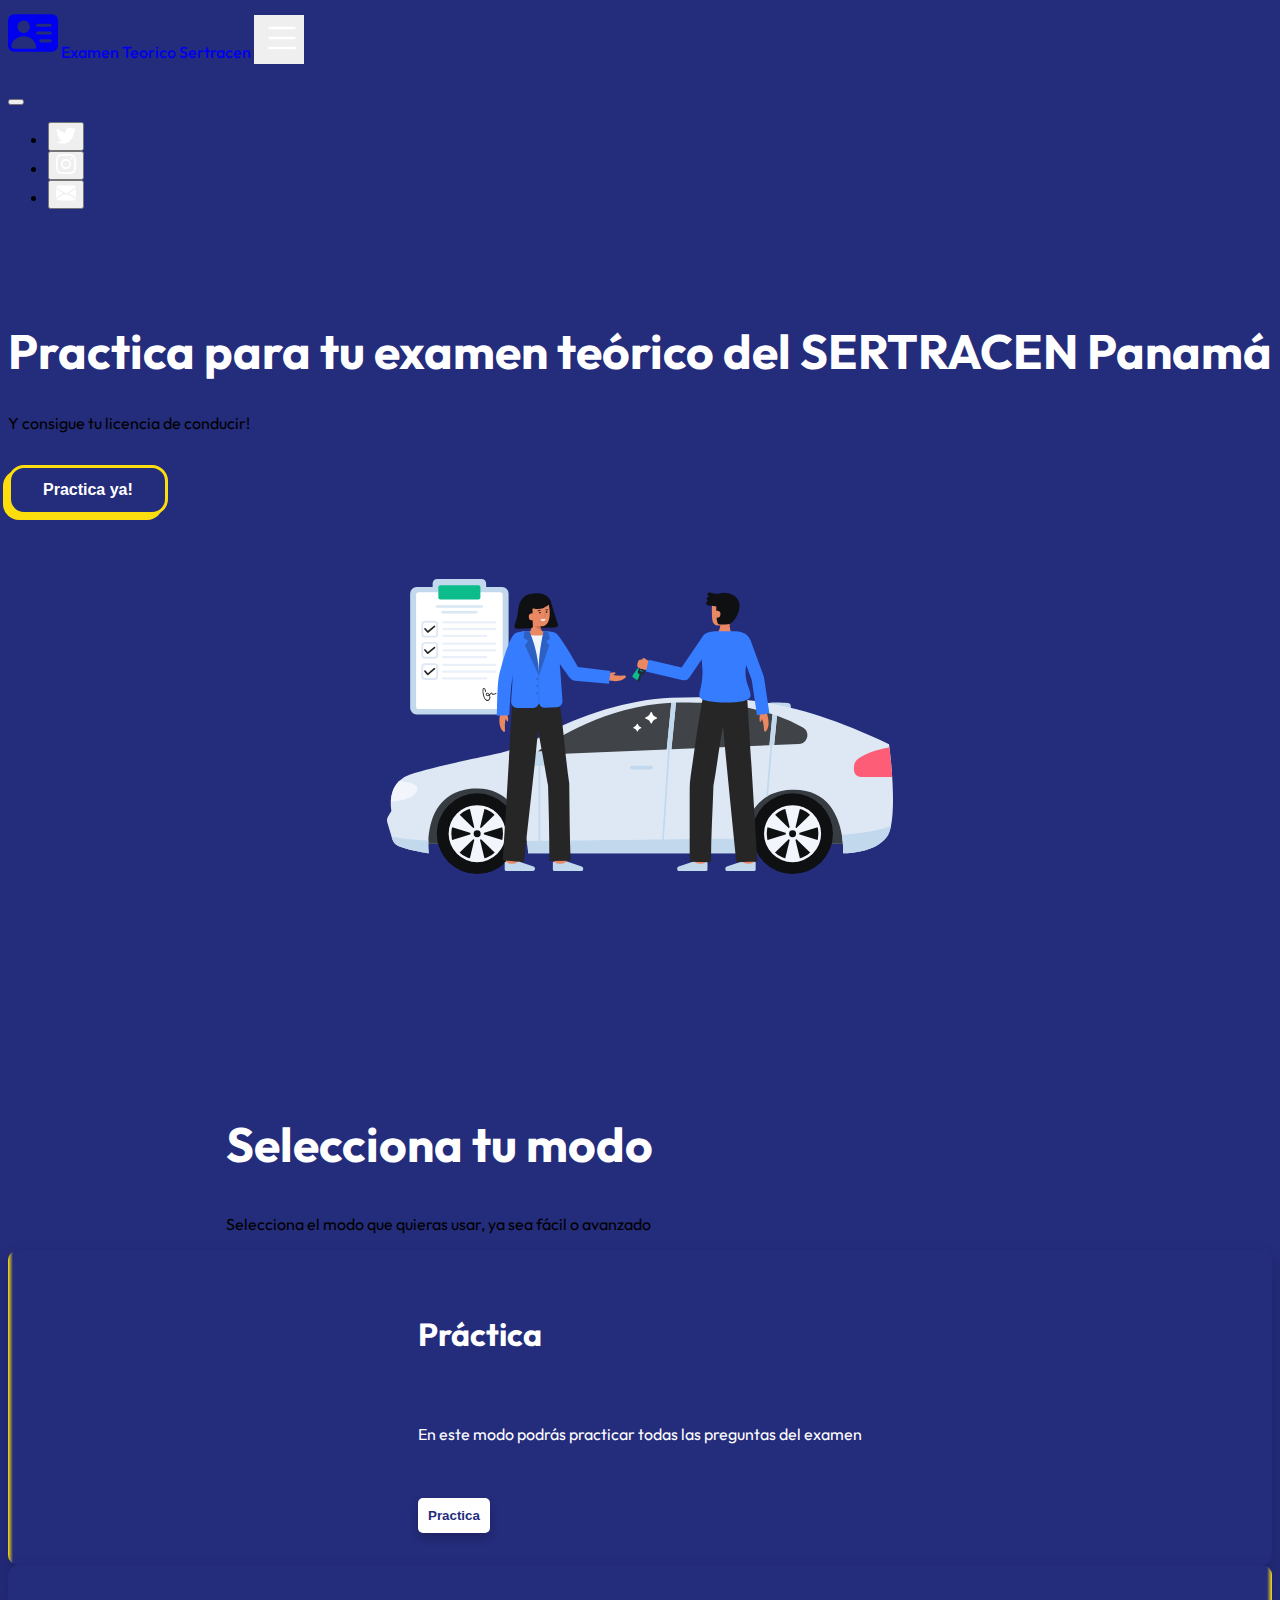
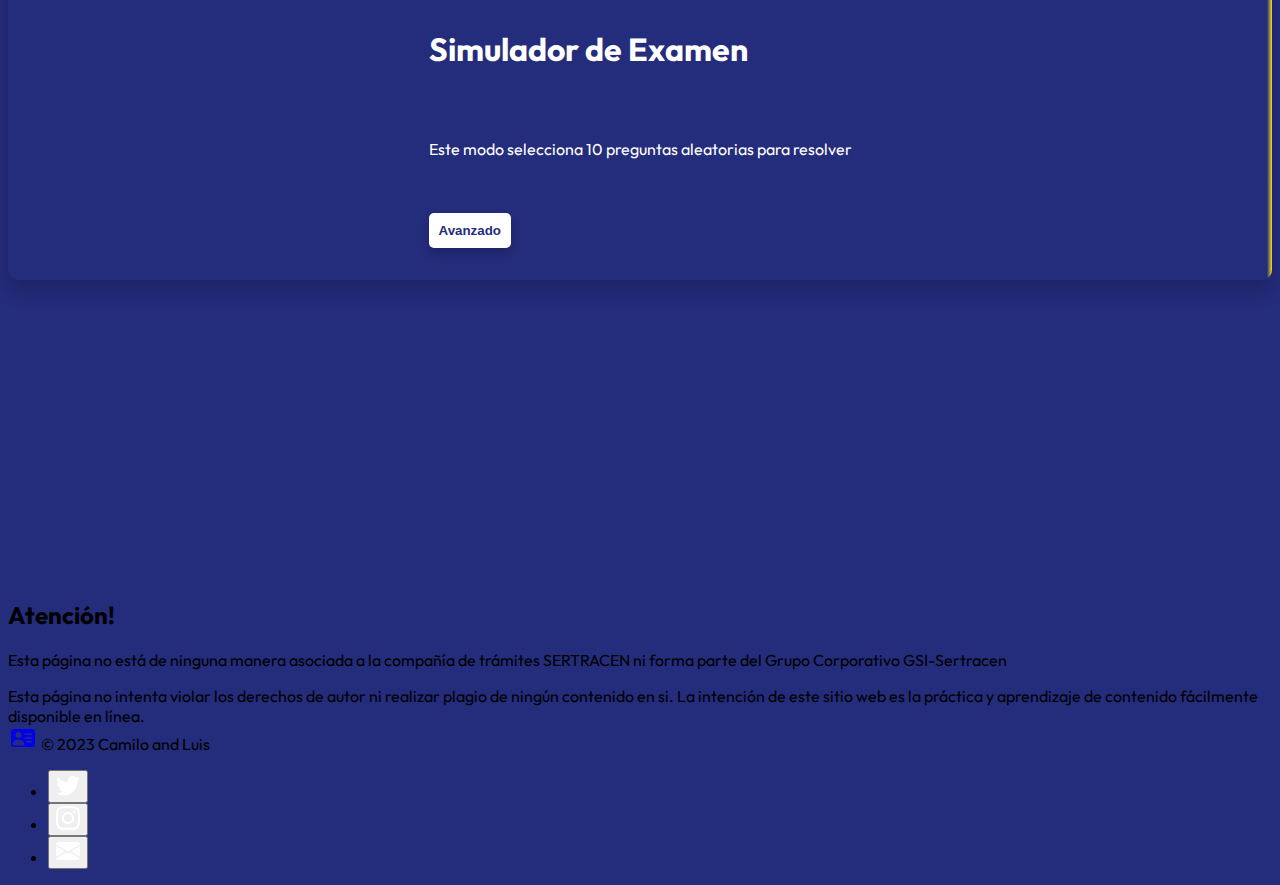
<file: index.html>
<!DOCTYPE html>
<html lang="en">

<head>
    <meta charset="UTF-8">
    <meta name="viewport" content="width=device-width, initial-scale=1.0">
    <meta name="description" content="Practica para la prueba de conocimientos teóricos SERTRACEN y consigue tu licencia de conducir.">
    <meta name="google-site-verification" content="8H9deOEos5NUAjpH4QN-eWYhDarXHZ0ly0KxuPzXACc" />
    <link href="https://cdn.jsdelivr.net/npm/bootstrap@5.3.0/dist/css/bootstrap.min.css" rel="stylesheet"
        integrity="sha384-9ndCyUaIbzAi2FUVXJi0CjmCapSmO7SnpJef0486qhLnuZ2cdeRhO02iuK6FUUVM" crossorigin="anonymous">
    <title>Teórico</title>
    <link rel="stylesheet" href="styles/style.css">
    <link rel="shortcut icon" href="/favicon.ico" />
</head>

<body class="index-body">
    <nav class="navbar navbar-expand-md">
        <div class="container">
            <a class="navbar-brand text-light" href="http://sertracteorico.com/">
                <svg xmlns="http://www.w3.org/2000/svg" width="50" height="50" fill="currentColor"
                    class="bi bi-person-vcard-fill" viewBox="0 0 16 16">
                    <path
                        d="M0 4a2 2 0 0 1 2-2h12a2 2 0 0 1 2 2v8a2 2 0 0 1-2 2H2a2 2 0 0 1-2-2V4Zm9 1.5a.5.5 0 0 0 .5.5h4a.5.5 0 0 0 0-1h-4a.5.5 0 0 0-.5.5ZM9 8a.5.5 0 0 0 .5.5h4a.5.5 0 0 0 0-1h-4A.5.5 0 0 0 9 8Zm1 2.5a.5.5 0 0 0 .5.5h3a.5.5 0 0 0 0-1h-3a.5.5 0 0 0-.5.5Zm-1 2C9 10.567 7.21 9 5 9c-2.086 0-3.8 1.398-3.984 3.181A1 1 0 0 0 2 13h6.96c.026-.163.04-.33.04-.5ZM7 6a2 2 0 1 0-4 0 2 2 0 0 0 4 0Z" />
                </svg>
                <a class="navbar-brand text-light examen" href="http://sertracteorico.com/">Examen Teorico Sertracen</a>
            </a>
            <button class="navbar-toggler" style="border-color: transparent; padding-right: 0.01rem;" type="button"
                data-bs-toggle="offcanvas" data-bs-target="#offcanvasNavbar" aria-controls="offcanvasNavbar"
                aria-label="Toggle navigation">
                <span><svg xmlns="http://www.w3.org/2000/svg" width="40" height="40" fill="white" class="bi bi-list"
                        viewBox="0 0 16 16">
                        <path fill-rule="evenodd"
                            d="M2.5 12a.5.5 0 0 1 .5-.5h10a.5.5 0 0 1 0 1H3a.5.5 0 0 1-.5-.5zm0-4a.5.5 0 0 1 .5-.5h10a.5.5 0 0 1 0 1H3a.5.5 0 0 1-.5-.5zm0-4a.5.5 0 0 1 .5-.5h10a.5.5 0 0 1 0 1H3a.5.5 0 0 1-.5-.5z" />
                    </svg></span>
            </button>
            <div class=" offcanvas offcanvas-end" tabindex="-1" id="offcanvasNavbar"
                aria-labelledby="offcanvasNavbarLabel">
                <div class="offcanvas-header">
                    <h5 class="offcanvas-title" id="offcanvasNavbarLabel"></h5>
                    <button type="button" class="btn-close" data-bs-dismiss="offcanvas" aria-label="Close"></button>
                </div>
                <div class="offcanvas-body">
                    <ul class="navbar-nav justify-content-end flex-grow-1 social-ul">
                        <li class="nav-item nav-item-socialmedia">
                            <a href="https://twitter.com/SertracenP">
                                <button type="button" class="btn"><svg xmlns="http://www.w3.org/2000/svg" width="20"
                                        height="20" fill="#fff" class=" bi bi-twitter" id="social-logo"
                                        viewBox="0 0 16 16">
                                        <path
                                            d="M5.026 15c6.038 0 9.341-5.003 9.341-9.334 0-.14 0-.282-.006-.422A6.685 6.685 0 0 0 16 3.542a6.658 6.658 0 0 1-1.889.518 3.301 3.301 0 0 0 1.447-1.817 6.533 6.533 0 0 1-2.087.793A3.286 3.286 0 0 0 7.875 6.03a9.325 9.325 0 0 1-6.767-3.429 3.289 3.289 0 0 0 1.018 4.382A3.323 3.323 0 0 1 .64 6.575v.045a3.288 3.288 0 0 0 2.632 3.218 3.203 3.203 0 0 1-.865.115 3.23 3.23 0 0 1-.614-.057 3.283 3.283 0 0 0 3.067 2.277A6.588 6.588 0 0 1 .78 13.58a6.32 6.32 0 0 1-.78-.045A9.344 9.344 0 0 0 5.026 15z" />
                                    </svg></button>
                            </a>
                        </li>
                        <li class="nav-item nav-item-socialmedia">
                            <a href="https://www.instagram.com/sertracenpa/">
                                <button type="button" class="btn"><svg xmlns="http://www.w3.org/2000/svg" width="20"
                                        height="20" fill="#fff" class="bi bi-instagram" id="social-logo"
                                        viewBox="0 0 16 16">
                                        <path
                                            d="M8 0C5.829 0 5.556.01 4.703.048 3.85.088 3.269.222 2.76.42a3.917 3.917 0 0 0-1.417.923A3.927 3.927 0 0 0 .42 2.76C.222 3.268.087 3.85.048 4.7.01 5.555 0 5.827 0 8.001c0 2.172.01 2.444.048 3.297.04.852.174 1.433.372 1.942.205.526.478.972.923 1.417.444.445.89.719 1.416.923.51.198 1.09.333 1.942.372C5.555 15.99 5.827 16 8 16s2.444-.01 3.298-.048c.851-.04 1.434-.174 1.943-.372a3.916 3.916 0 0 0 1.416-.923c.445-.445.718-.891.923-1.417.197-.509.332-1.09.372-1.942C15.99 10.445 16 10.173 16 8s-.01-2.445-.048-3.299c-.04-.851-.175-1.433-.372-1.941a3.926 3.926 0 0 0-.923-1.417A3.911 3.911 0 0 0 13.24.42c-.51-.198-1.092-.333-1.943-.372C10.443.01 10.172 0 7.998 0h.003zm-.717 1.442h.718c2.136 0 2.389.007 3.232.046.78.035 1.204.166 1.486.275.373.145.64.319.92.599.28.28.453.546.598.92.11.281.24.705.275 1.485.039.843.047 1.096.047 3.231s-.008 2.389-.047 3.232c-.035.78-.166 1.203-.275 1.485a2.47 2.47 0 0 1-.599.919c-.28.28-.546.453-.92.598-.28.11-.704.24-1.485.276-.843.038-1.096.047-3.232.047s-2.39-.009-3.233-.047c-.78-.036-1.203-.166-1.485-.276a2.478 2.478 0 0 1-.92-.598 2.48 2.48 0 0 1-.6-.92c-.109-.281-.24-.705-.275-1.485-.038-.843-.046-1.096-.046-3.233 0-2.136.008-2.388.046-3.231.036-.78.166-1.204.276-1.486.145-.373.319-.64.599-.92.28-.28.546-.453.92-.598.282-.11.705-.24 1.485-.276.738-.034 1.024-.044 2.515-.045v.002zm4.988 1.328a.96.96 0 1 0 0 1.92.96.96 0 0 0 0-1.92zm-4.27 1.122a4.109 4.109 0 1 0 0 8.217 4.109 4.109 0 0 0 0-8.217zm0 1.441a2.667 2.667 0 1 1 0 5.334 2.667 2.667 0 0 1 0-5.334z" />
                                    </svg></button>
                            </a>
                        </li>
                        </li>
                        <li class="nav-item nav-item-socialmedia">
                            <a href = "mailto: camiloarangoe@protonmail.com">
                                <button type="button" class="btn"><svg xmlns="http://www.w3.org/2000/svg" width="20"
                                        height="20" fill="white" class="bi bi-envelope-fill" id="social-logo"
                                        viewBox="0 0 16 16">
                                        <path
                                            d="M.05 3.555A2 2 0 0 1 2 2h12a2 2 0 0 1 1.95 1.555L8 8.414.05 3.555ZM0 4.697v7.104l5.803-3.558L0 4.697ZM6.761 8.83l-6.57 4.027A2 2 0 0 0 2 14h12a2 2 0 0 0 1.808-1.144l-6.57-4.027L8 9.586l-1.239-.757Zm3.436-.586L16 11.801V4.697l-5.803 3.546Z" />
                                    </svg></button>
                            </a>
                        </li>
                    </ul>
                </div>
            </div>
        </div>
    </nav>
    <div class="content">
        <div class="d-flex justify-content-center">
            <h1 class="heading text-center">Practica para tu examen teórico del SERTRACEN Panamá</h1>
        </div>
        <div class="d-flex justify-content-center">
            <p class="h5 text-light">Y consigue tu licencia de conducir!</p>
        </div>
        <div class="d-flex justify-content-center">
            <a href="#modos" style="text-decoration: none;"><button class="button1 btn1">
                    <span>Practica ya!</span>
                </button>
            </a>
        </div>
        <img class="sizeimage" src="images/Buying.svg" alt="">
    </div>

    <div class="container cards">
        <div class="content2 selecciona p-4 row" id="modos">
            <div class="col-xxl-12 col-xl-12 col-lg-12 col-md-12 col-sm-12">
                <div>
                    <h2 class="heading d-flex justify-content-center">Selecciona tu modo</h2>
                </div>
                <div>
                    <p class=" h5 text-light d-flex justify-content-center">Selecciona el modo que quieras
                        usar, ya sea
                        fácil
                        o avanzado</p>
                </div>
            </div>
        </div>
        <div class="justify-content-center row index-cards">
            <div class="col-xxl-4 col-xl-5 col-lg-6 col-md-12 col-sm-12">
                <div class="card1">
                    <div class="content1">
                        <p class="heading1">Práctica
                        </p>
                        <p class="para">
                            En este modo podrás practicar todas las preguntas del examen
                        </p>
                        <a href="/static/practice.html"><button class="btn1">Practica</button></a>
                    </div>
                </div>
            </div>
            <div class="col-xxl-4 col-xl-5 col-lg-6 col-md-12 col-sm-12">
                <div class="card2">
                    <div class="content1">
                        <p class="heading1">Simulador de Examen
                        </p>
                        <p class="para">
                            Este modo selecciona 10 preguntas aleatorias para resolver
                        </p>
                        <a href="static/simulador.html"><button class="btn1">Avanzado</button></a>
                    </div>
                </div>
            </div>
        </div>
    </div>

    <div class="container text-center" style="margin-bottom: -1rem;">
        <div class="d-flex justify-content-center sampletext1">
            <h2 class="display-6 text-center text-light" id="result">Atención!</h2>
        </div>
        <div class="d-flex justify-content-center text-light">
            <p>Esta página no está de ninguna manera asociada a la compañía de trámites SERTRACEN ni forma parte del
                Grupo
                Corporativo GSI-Sertracen</p>
        </div>
        <div class="d-flex justify-content-center text-light">
            <p>Esta página no intenta violar los derechos de autor ni realizar plagio de ningún contenido en si.
                La intención de este sitio web es la práctica y aprendizaje de contenido fácilmente disponible en
                línea.
            </p>
        </div>
    </div>
    <footer class="d-flex flex-wrap justify-content-between align-items-center py-3 my-4 border-top mb-0"
        style="background-color: #242c7c;">
        <div class="">
            <a class="mb-3 me-2 ms-3 mb-md-0 text-light text-decoration-none lh-1" href="index.html">
                <svg xmlns="http://www.w3.org/2000/svg" width="30" height="24" fill="currentColor"
                    class="bi bi-person-vcard-fill" viewBox="0 0 16 16">
                    <path
                        d="M0 4a2 2 0 0 1 2-2h12a2 2 0 0 1 2 2v8a2 2 0 0 1-2 2H2a2 2 0 0 1-2-2V4Zm9 1.5a.5.5 0 0 0 .5.5h4a.5.5 0 0 0 0-1h-4a.5.5 0 0 0-.5.5ZM9 8a.5.5 0 0 0 .5.5h4a.5.5 0 0 0 0-1h-4A.5.5 0 0 0 9 8Zm1 2.5a.5.5 0 0 0 .5.5h3a.5.5 0 0 0 0-1h-3a.5.5 0 0 0-.5.5Zm-1 2C9 10.567 7.21 9 5 9c-2.086 0-3.8 1.398-3.984 3.181A1 1 0 0 0 2 13h6.96c.026-.163.04-.33.04-.5ZM7 6a2 2 0 1 0-4 0 2 2 0 0 0 4 0Z" />
                </svg>
            </a>
            <span class="mb-3 mb-md-0 text-light">© 2023 Camilo and Luis</span>
        </div>

        <ul class="nav col-md-4 justify-content-end list-unstyled d-flex">
            <li class="nav-item">
                <a href="https://twitter.com/SertracenP">
                    <button type="button" class="btn marginsocialmedia"><svg xmlns="http://www.w3.org/2000/svg"
                            width="24" height="24" fill="#fff" class=" bi ms-3" viewBox="0 0 16 16">
                            <path
                                d="M5.026 15c6.038 0 9.341-5.003 9.341-9.334 0-.14 0-.282-.006-.422A6.685 6.685 0 0 0 16 3.542a6.658 6.658 0 0 1-1.889.518 3.301 3.301 0 0 0 1.447-1.817 6.533 6.533 0 0 1-2.087.793A3.286 3.286 0 0 0 7.875 6.03a9.325 9.325 0 0 1-6.767-3.429 3.289 3.289 0 0 0 1.018 4.382A3.323 3.323 0 0 1 .64 6.575v.045a3.288 3.288 0 0 0 2.632 3.218 3.203 3.203 0 0 1-.865.115 3.23 3.23 0 0 1-.614-.057 3.283 3.283 0 0 0 3.067 2.277A6.588 6.588 0 0 1 .78 13.58a6.32 6.32 0 0 1-.78-.045A9.344 9.344 0 0 0 5.026 15z" />
                        </svg></button>
                </a>
            </li>
            <li class="nav-item">
                <a href="https://www.instagram.com/sertracenpa/">
                    <button type="button" class="btn"><svg xmlns="http://www.w3.org/2000/svg" width="24" height="24"
                            fill="#fff" class="bi ms-3" viewBox="0 0 16 16">
                            <path
                                d="M8 0C5.829 0 5.556.01 4.703.048 3.85.088 3.269.222 2.76.42a3.917 3.917 0 0 0-1.417.923A3.927 3.927 0 0 0 .42 2.76C.222 3.268.087 3.85.048 4.7.01 5.555 0 5.827 0 8.001c0 2.172.01 2.444.048 3.297.04.852.174 1.433.372 1.942.205.526.478.972.923 1.417.444.445.89.719 1.416.923.51.198 1.09.333 1.942.372C5.555 15.99 5.827 16 8 16s2.444-.01 3.298-.048c.851-.04 1.434-.174 1.943-.372a3.916 3.916 0 0 0 1.416-.923c.445-.445.718-.891.923-1.417.197-.509.332-1.09.372-1.942C15.99 10.445 16 10.173 16 8s-.01-2.445-.048-3.299c-.04-.851-.175-1.433-.372-1.941a3.926 3.926 0 0 0-.923-1.417A3.911 3.911 0 0 0 13.24.42c-.51-.198-1.092-.333-1.943-.372C10.443.01 10.172 0 7.998 0h.003zm-.717 1.442h.718c2.136 0 2.389.007 3.232.046.78.035 1.204.166 1.486.275.373.145.64.319.92.599.28.28.453.546.598.92.11.281.24.705.275 1.485.039.843.047 1.096.047 3.231s-.008 2.389-.047 3.232c-.035.78-.166 1.203-.275 1.485a2.47 2.47 0 0 1-.599.919c-.28.28-.546.453-.92.598-.28.11-.704.24-1.485.276-.843.038-1.096.047-3.232.047s-2.39-.009-3.233-.047c-.78-.036-1.203-.166-1.485-.276a2.478 2.478 0 0 1-.92-.598 2.48 2.48 0 0 1-.6-.92c-.109-.281-.24-.705-.275-1.485-.038-.843-.046-1.096-.046-3.233 0-2.136.008-2.388.046-3.231.036-.78.166-1.204.276-1.486.145-.373.319-.64.599-.92.28-.28.546-.453.92-.598.282-.11.705-.24 1.485-.276.738-.034 1.024-.044 2.515-.045v.002zm4.988 1.328a.96.96 0 1 0 0 1.92.96.96 0 0 0 0-1.92zm-4.27 1.122a4.109 4.109 0 1 0 0 8.217 4.109 4.109 0 0 0 0-8.217zm0 1.441a2.667 2.667 0 1 1 0 5.334 2.667 2.667 0 0 1 0-5.334z" />
                        </svg></button>
                </a>
            </li>
            <li class="nav-item">
                <a href = "mailto: camiloarangoe@protonmail.com">
                    <button type="button" class="btn"><svg xmlns="http://www.w3.org/2000/svg" width="24" height="24"
                            fill="white" class="bi ms-3" viewBox=" 0 0 16 16">
                            <path
                                d="M.05 3.555A2 2 0 0 1 2 2h12a2 2 0 0 1 1.95 1.555L8 8.414.05 3.555ZM0 4.697v7.104l5.803-3.558L0 4.697ZM6.761 8.83l-6.57 4.027A2 2 0 0 0 2 14h12a2 2 0 0 0 1.808-1.144l-6.57-4.027L8 9.586l-1.239-.757Zm3.436-.586L16 11.801V4.697l-5.803 3.546Z" />
                        </svg></button>
                </a>
            </li>
        </ul>
    </footer>
    <script src="https://cdn.jsdelivr.net/npm/bootstrap@5.3.0/dist/js/bootstrap.bundle.min.js"
        integrity="sha384-geWF76RCwLtnZ8qwWowPQNguL3RmwHVBC9FhGdlKrxdiJJigb/j/68SIy3Te4Bkz"
        crossorigin="anonymous"></script>
        <script src="/scripts/database.js"></script>
</body>

</html>
</file>
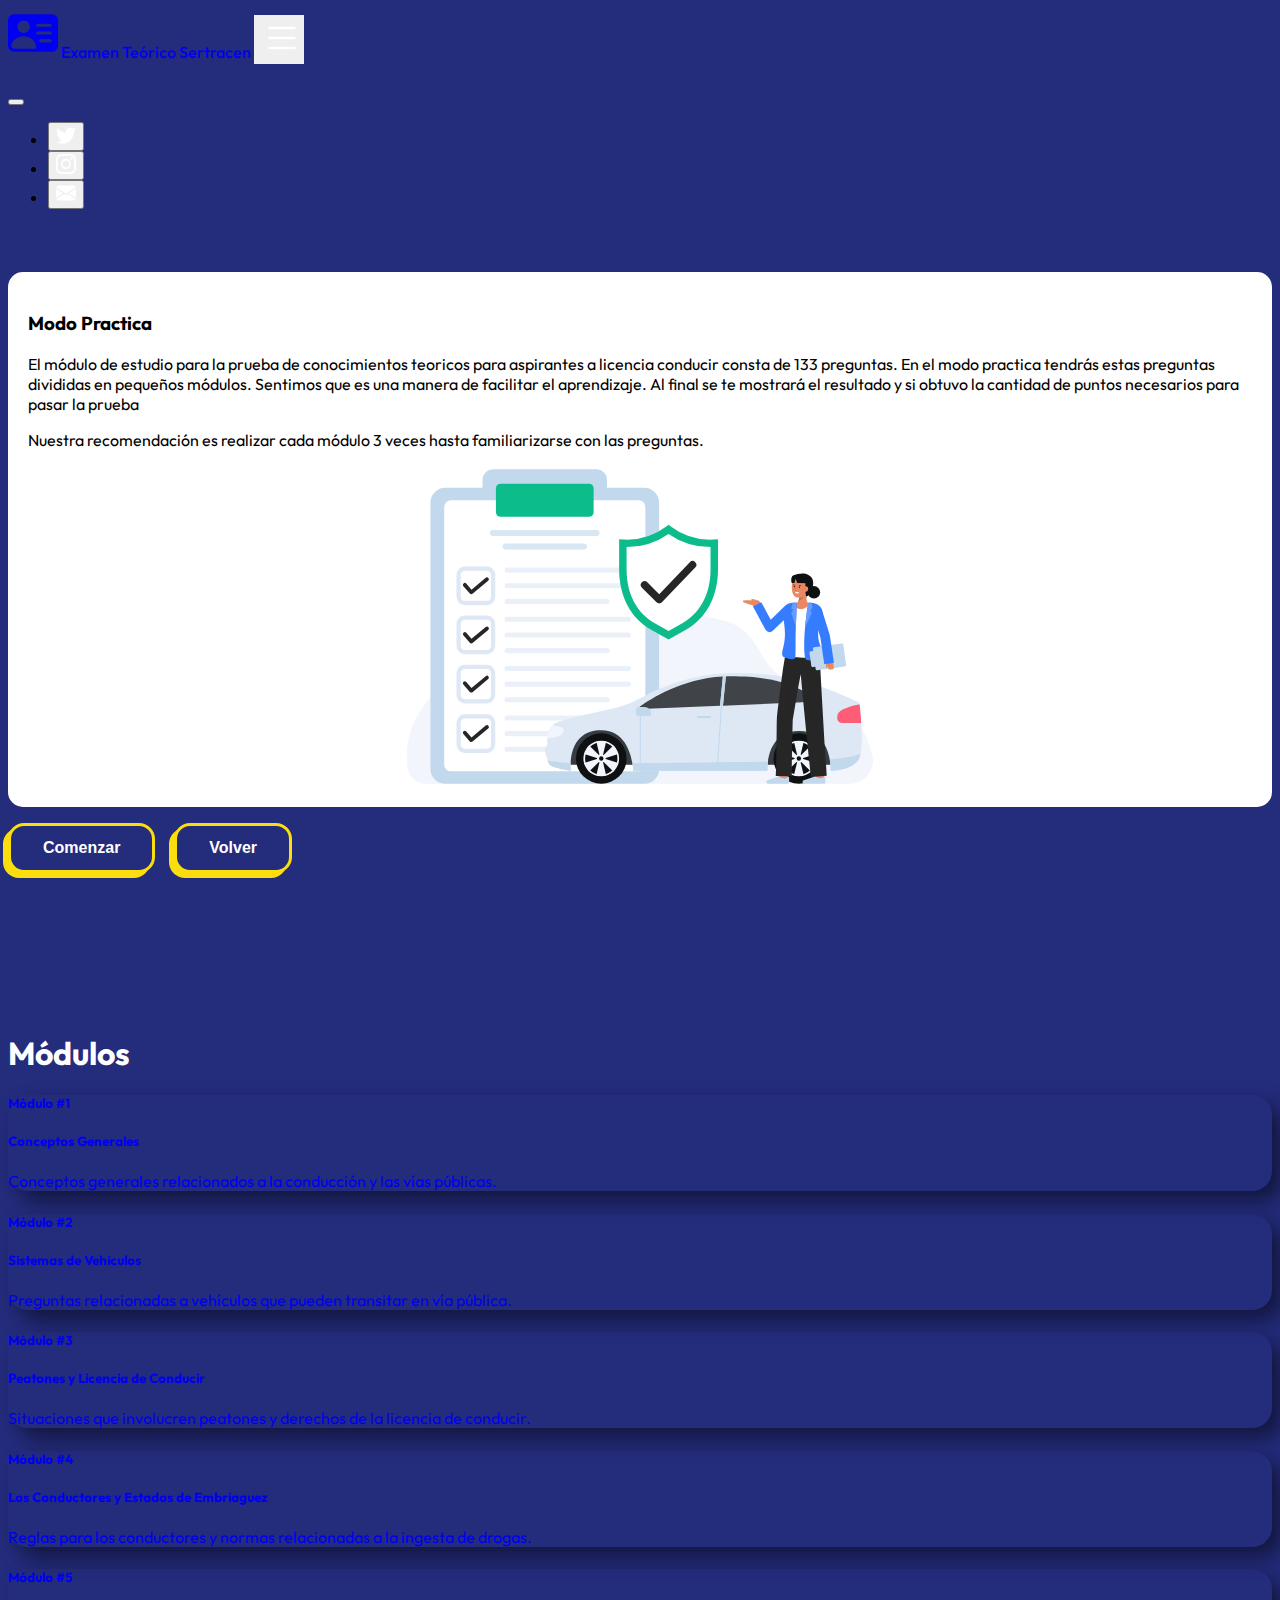
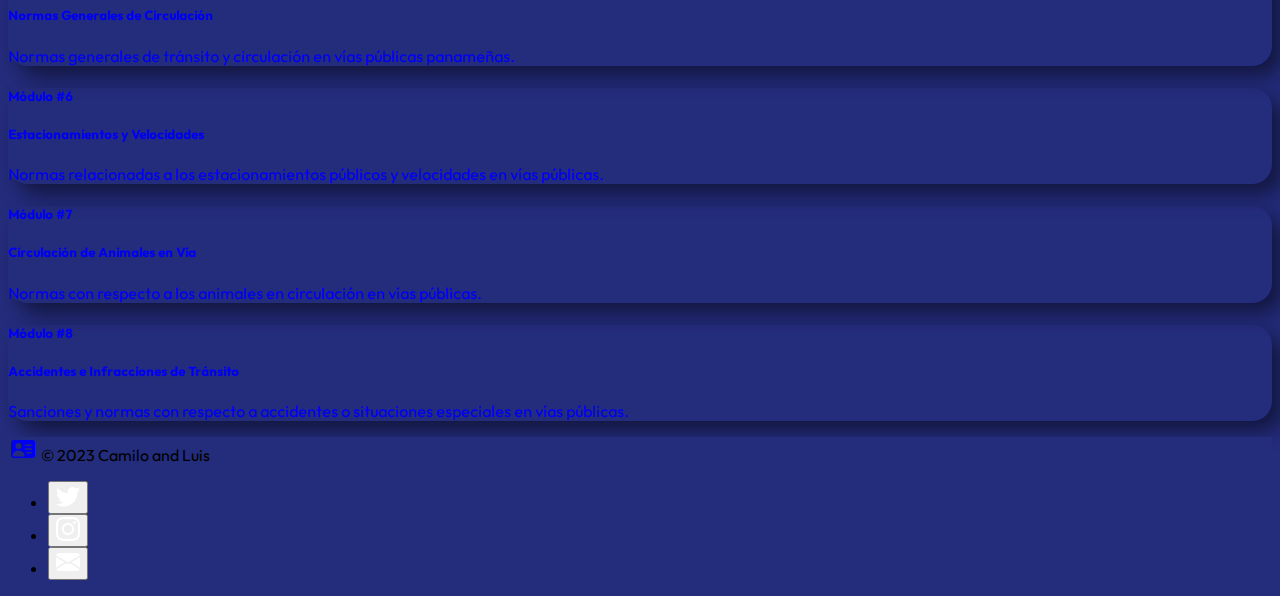
<file: static/practice.html>
<!DOCTYPE html>
<html lang="en">

<head>
    <meta charset="UTF-8">
    <meta name="viewport" content="width=device-width, initial-scale=1.0">
    <link href="https://cdn.jsdelivr.net/npm/bootstrap@5.3.0/dist/css/bootstrap.min.css" rel="stylesheet"
        integrity="sha384-9ndCyUaIbzAi2FUVXJi0CjmCapSmO7SnpJef0486qhLnuZ2cdeRhO02iuK6FUUVM" crossorigin="anonymous">
    <title>Teórico</title>
    <link rel="stylesheet" href="/styles/style.css">
</head>

<body>
    <nav class="navbar navbar-expand-lg">
        <div class="container">
            <a class="navbar-brand text-light" href="http://sertracteorico.com/">
                <svg xmlns="http://www.w3.org/2000/svg" width="50" height="50" fill="currentColor"
                    class="bi bi-person-vcard-fill" viewBox="0 0 16 16">
                    <path
                        d="M0 4a2 2 0 0 1 2-2h12a2 2 0 0 1 2 2v8a2 2 0 0 1-2 2H2a2 2 0 0 1-2-2V4Zm9 1.5a.5.5 0 0 0 .5.5h4a.5.5 0 0 0 0-1h-4a.5.5 0 0 0-.5.5ZM9 8a.5.5 0 0 0 .5.5h4a.5.5 0 0 0 0-1h-4A.5.5 0 0 0 9 8Zm1 2.5a.5.5 0 0 0 .5.5h3a.5.5 0 0 0 0-1h-3a.5.5 0 0 0-.5.5Zm-1 2C9 10.567 7.21 9 5 9c-2.086 0-3.8 1.398-3.984 3.181A1 1 0 0 0 2 13h6.96c.026-.163.04-.33.04-.5ZM7 6a2 2 0 1 0-4 0 2 2 0 0 0 4 0Z" />
                </svg>
                <a class="navbar-brand text-light examen" href="http://sertracteorico.com/">Examen Teórico Sertracen</a>
            </a>
            <button class="navbar-toggler" style="border-color: transparent; padding-right: 0.01rem;" type="button"
                data-bs-toggle="offcanvas" data-bs-target="#offcanvasNavbar" aria-controls="offcanvasNavbar"
                aria-label="Toggle navigation">
                <span><svg xmlns="http://www.w3.org/2000/svg" width="40" height="40" fill="white" class="bi bi-list"
                        viewBox="0 0 16 16">
                        <path fill-rule="evenodd"
                            d="M2.5 12a.5.5 0 0 1 .5-.5h10a.5.5 0 0 1 0 1H3a.5.5 0 0 1-.5-.5zm0-4a.5.5 0 0 1 .5-.5h10a.5.5 0 0 1 0 1H3a.5.5 0 0 1-.5-.5zm0-4a.5.5 0 0 1 .5-.5h10a.5.5 0 0 1 0 1H3a.5.5 0 0 1-.5-.5z" />
                    </svg></span>
            </button>
            <div class=" offcanvas offcanvas-end" tabindex="-1" id="offcanvasNavbar"
                aria-labelledby="offcanvasNavbarLabel">
                <div class="offcanvas-header">
                    <h5 class="offcanvas-title" id="offcanvasNavbarLabel"></h5>
                    <button type="button" class="btn-close" data-bs-dismiss="offcanvas" aria-label="Close"></button>
                </div>
                <div class="offcanvas-body">
                    <ul class="navbar-nav justify-content-end flex-grow-1 social-ul">
                        <li class="nav-item nav-item-socialmedia">
                            <a href="https://twitter.com/SertracenP">
                                <button type="button" class="btn"><svg xmlns="http://www.w3.org/2000/svg" width="20"
                                        height="20" fill="#fff" class=" bi bi-twitter" id="social-logo"
                                        viewBox="0 0 16 16">
                                        <path
                                            d="M5.026 15c6.038 0 9.341-5.003 9.341-9.334 0-.14 0-.282-.006-.422A6.685 6.685 0 0 0 16 3.542a6.658 6.658 0 0 1-1.889.518 3.301 3.301 0 0 0 1.447-1.817 6.533 6.533 0 0 1-2.087.793A3.286 3.286 0 0 0 7.875 6.03a9.325 9.325 0 0 1-6.767-3.429 3.289 3.289 0 0 0 1.018 4.382A3.323 3.323 0 0 1 .64 6.575v.045a3.288 3.288 0 0 0 2.632 3.218 3.203 3.203 0 0 1-.865.115 3.23 3.23 0 0 1-.614-.057 3.283 3.283 0 0 0 3.067 2.277A6.588 6.588 0 0 1 .78 13.58a6.32 6.32 0 0 1-.78-.045A9.344 9.344 0 0 0 5.026 15z" />
                                    </svg></button>
                            </a>
                        </li>
                        <li class="nav-item nav-item-socialmedia">
                            <a href="https://www.instagram.com/sertracenpa/">
                                <button type="button" class="btn"><svg xmlns="http://www.w3.org/2000/svg" width="20"
                                        height="20" fill="#fff" class="bi bi-instagram" id="social-logo"
                                        viewBox="0 0 16 16">
                                        <path
                                            d="M8 0C5.829 0 5.556.01 4.703.048 3.85.088 3.269.222 2.76.42a3.917 3.917 0 0 0-1.417.923A3.927 3.927 0 0 0 .42 2.76C.222 3.268.087 3.85.048 4.7.01 5.555 0 5.827 0 8.001c0 2.172.01 2.444.048 3.297.04.852.174 1.433.372 1.942.205.526.478.972.923 1.417.444.445.89.719 1.416.923.51.198 1.09.333 1.942.372C5.555 15.99 5.827 16 8 16s2.444-.01 3.298-.048c.851-.04 1.434-.174 1.943-.372a3.916 3.916 0 0 0 1.416-.923c.445-.445.718-.891.923-1.417.197-.509.332-1.09.372-1.942C15.99 10.445 16 10.173 16 8s-.01-2.445-.048-3.299c-.04-.851-.175-1.433-.372-1.941a3.926 3.926 0 0 0-.923-1.417A3.911 3.911 0 0 0 13.24.42c-.51-.198-1.092-.333-1.943-.372C10.443.01 10.172 0 7.998 0h.003zm-.717 1.442h.718c2.136 0 2.389.007 3.232.046.78.035 1.204.166 1.486.275.373.145.64.319.92.599.28.28.453.546.598.92.11.281.24.705.275 1.485.039.843.047 1.096.047 3.231s-.008 2.389-.047 3.232c-.035.78-.166 1.203-.275 1.485a2.47 2.47 0 0 1-.599.919c-.28.28-.546.453-.92.598-.28.11-.704.24-1.485.276-.843.038-1.096.047-3.232.047s-2.39-.009-3.233-.047c-.78-.036-1.203-.166-1.485-.276a2.478 2.478 0 0 1-.92-.598 2.48 2.48 0 0 1-.6-.92c-.109-.281-.24-.705-.275-1.485-.038-.843-.046-1.096-.046-3.233 0-2.136.008-2.388.046-3.231.036-.78.166-1.204.276-1.486.145-.373.319-.64.599-.92.28-.28.546-.453.92-.598.282-.11.705-.24 1.485-.276.738-.034 1.024-.044 2.515-.045v.002zm4.988 1.328a.96.96 0 1 0 0 1.92.96.96 0 0 0 0-1.92zm-4.27 1.122a4.109 4.109 0 1 0 0 8.217 4.109 4.109 0 0 0 0-8.217zm0 1.441a2.667 2.667 0 1 1 0 5.334 2.667 2.667 0 0 1 0-5.334z" />
                                    </svg></button>
                            </a>
                        </li>
                        </li>
                        <li class="nav-item nav-item-socialmedia">
                            <a href = "mailto: camiloarangoe@protonmail.com">
                                <button type="button" class="btn"><svg xmlns="http://www.w3.org/2000/svg" width="20"
                                        height="20" fill="white" class="bi bi-envelope-fill" id="social-logo"
                                        viewBox="0 0 16 16">
                                        <path
                                            d="M.05 3.555A2 2 0 0 1 2 2h12a2 2 0 0 1 1.95 1.555L8 8.414.05 3.555ZM0 4.697v7.104l5.803-3.558L0 4.697ZM6.761 8.83l-6.57 4.027A2 2 0 0 0 2 14h12a2 2 0 0 0 1.808-1.144l-6.57-4.027L8 9.586l-1.239-.757Zm3.436-.586L16 11.801V4.697l-5.803 3.546Z" />
                                    </svg></button>
                            </a>
                        </li>
                    </ul>
                </div>
            </div>
        </div>
    </nav>


    <div class="container">
        <div class="row">
            <div class="">
                <div class="box">
                    <h3>Modo Practica</h3>
                    <p class="text-muted">El módulo de estudio para la prueba de conocimientos teoricos para
                        aspirantes a licencia conducir consta de 133 preguntas. En el modo practica tendrás estas preguntas divididas en pequeños módulos. Sentimos que es una manera de facilitar el aprendizaje. Al final se te mostrará el resultado
                        y si obtuvo la cantidad de puntos necesarios para pasar la prueba</p>
                    <p>Nuestra recomendación es realizar cada módulo 3 veces hasta familiarizarse con las
                        preguntas.</p>
                    <img class="sizeimagecar" src="/images/Car.svg">
                </div>
            </div>
        </div>
    </div>
    <div class="d-flex justify-content-center">
        <a href="#modulos" style="text-decoration: none;">
            <button type="button" class="button1 button1Margin1" id="startButton"><span>Comenzar</span></button>
        </a>
        <a href="/index.html" style="text-decoration: none;">
            <button type="button" class="button1 button1Margin2"><span>Volver</span></button>
        </a>
    </div>

    <div class="d-flex justify-content-center finish mb-2">
        <h1 class="display-3 text-center" style="color: white;" id="modulos">Módulos</h1>
    </div>
    <div class="container">
        <div class="row pb-4">
            <div class="col-lg-3 col-md-6 mb-4 d-flex justify-content-center">
                <a href="/static/quiz.html" id="md1">
                    <div class="card">
                        <h5 class="card-header">Módulo #1</h5>
                        <div class="card-body">
                            <h5 class="card-title">Conceptos Generales</h5>
                            <p class="card-text">Conceptos generales relacionados a la conducción y las vías públicas.</p>
                        </div>
                    </div>
                </a>
            </div>
            <div class="col-lg-3 col-md-6 mb-4 d-flex justify-content-center">
                <a href="/static/quiz.html" id="md2">
                    <div class="card">
                        <h5 class="card-header">Módulo #2</h5>
                        <div class="card-body">
                            <h5 class="card-title">Sistemas de Vehiculos</h5>
                            <p class="card-text">Preguntas relacionadas a vehículos que pueden transitar en vía pública.</p>
                        </div>
                    </div>
                </a>
            </div>
            <div class="col-lg-3 col-md-6 mb-4 d-flex justify-content-center">
                <a href="/static/quiz.html" id="md3">
                    <div class="card">
                        <h5 class="card-header">Módulo #3</h5>
                        <div class="card-body">
                            <h5 class="card-title">Peatones y Licencia de Conducir</h5>
                            <p class="card-text">Situaciones que involucren peatones y derechos de la licencia de conducir.</p>
                        </div>
                    </div>
                </a>
            </div>
            <div class="col-lg-3 col-md-6 mb-4 d-flex justify-content-center">
                <a href="/static/quiz.html" id="md4">
                    <div class="card">
                        <h5 class="card-header">Módulo #4</h5>
                        <div class="card-body">
                            <h5 class="card-title">Los Conductores y Estados de Embriaguez</h5>
                            <p class="card-text">Reglas para los conductores y normas relacionadas a la ingesta de drogas.</p>
                        </div>
                    </div>
                </a>
            </div>
            <div class="col-lg-3 col-md-6 mb-4 d-flex justify-content-center">
                <a href="/static/quiz.html" id="md5">
                    <div class="card">
                        <h5 class="card-header">Módulo #5</h5>
                        <div class="card-body">
                            <h5 class="card-title">Normas Generales de Circulación</h5>
                            <p class="card-text">Normas generales de tránsito y circulación en vías públicas panameñas.</p>
                        </div>
                    </div>
                </a>
            </div>
            <div class="col-lg-3 col-md-6 mb-4 d-flex justify-content-center">
                <a href="/static/quiz.html" id="md6">
                    <div class="card">
                        <h5 class="card-header">Módulo #6</h5>
                        <div class="card-body">
                            <h5 class="card-title">Estacionamientos y Velocidades</h5>
                            <p class="card-text">Normas relacionadas a los estacionamientos públicos y velocidades en vías públicas.</p>
                        </div>
                    </div>
                </a>
            </div>
            <div class="col-lg-3 col-md-6 mb-4 d-flex justify-content-center">
                <a href="/static/quiz.html" id="md7">
                    <div class="card">
                        <h5 class="card-header">Módulo #7</h5>
                        <div class="card-body">
                            <h5 class="card-title">Circulación de Animales en Vía</h5>
                            <p class="card-text">Normas con respecto a los animales en circulación en vías públicas.</p>
                        </div>
                    </div>
                </a>
            </div>
            <div class="col-lg-3 col-md-6 mb-4 d-flex justify-content-center">
                <a href="/static/quiz.html" id="md7">
                    <div class="card">
                        <h5 class="card-header">Módulo #8</h5>
                        <div class="card-body">
                            <h5 class="card-title">Accidentes e Infracciones de Tránsito</h5>
                            <p class="card-text">Sanciones y normas con respecto a accidentes o situaciones especiales en vías públicas.</p>
                        </div>
                    </div>
                </a>
            </div>
        </div>
    </div>
    <footer class="d-flex flex-wrap justify-content-between align-items-center py-3 my-4 border-top mb-0"
        style="background-color: #242c7c;">
        <div class="">
            <a class="mb-3 me-2 ms-3 mb-md-0 text-light text-decoration-none lh-1" href="../index.html">
                <svg xmlns="http://www.w3.org/2000/svg" width="30" height="24" fill="currentColor"
                    class="bi bi-person-vcard-fill" viewBox="0 0 16 16">
                    <path
                        d="M0 4a2 2 0 0 1 2-2h12a2 2 0 0 1 2 2v8a2 2 0 0 1-2 2H2a2 2 0 0 1-2-2V4Zm9 1.5a.5.5 0 0 0 .5.5h4a.5.5 0 0 0 0-1h-4a.5.5 0 0 0-.5.5ZM9 8a.5.5 0 0 0 .5.5h4a.5.5 0 0 0 0-1h-4A.5.5 0 0 0 9 8Zm1 2.5a.5.5 0 0 0 .5.5h3a.5.5 0 0 0 0-1h-3a.5.5 0 0 0-.5.5Zm-1 2C9 10.567 7.21 9 5 9c-2.086 0-3.8 1.398-3.984 3.181A1 1 0 0 0 2 13h6.96c.026-.163.04-.33.04-.5ZM7 6a2 2 0 1 0-4 0 2 2 0 0 0 4 0Z" />
                </svg>
            </a>
            <span class="mb-3 mb-md-0 text-light">© 2023 Camilo and Luis</span>
        </div>

        <ul class="nav col-md-4 justify-content-end list-unstyled d-flex">
            <li class="nav-item">
                <a href="https://twitter.com/SertracenP">
                    <button type="button" class="btn marginsocialmedia"><svg xmlns="http://www.w3.org/2000/svg"
                            width="24" height="24" fill="#fff" class=" bi ms-3" viewBox="0 0 16 16">
                            <path
                                d="M5.026 15c6.038 0 9.341-5.003 9.341-9.334 0-.14 0-.282-.006-.422A6.685 6.685 0 0 0 16 3.542a6.658 6.658 0 0 1-1.889.518 3.301 3.301 0 0 0 1.447-1.817 6.533 6.533 0 0 1-2.087.793A3.286 3.286 0 0 0 7.875 6.03a9.325 9.325 0 0 1-6.767-3.429 3.289 3.289 0 0 0 1.018 4.382A3.323 3.323 0 0 1 .64 6.575v.045a3.288 3.288 0 0 0 2.632 3.218 3.203 3.203 0 0 1-.865.115 3.23 3.23 0 0 1-.614-.057 3.283 3.283 0 0 0 3.067 2.277A6.588 6.588 0 0 1 .78 13.58a6.32 6.32 0 0 1-.78-.045A9.344 9.344 0 0 0 5.026 15z" />
                        </svg></button>
                </a>
            </li>
            <li class="nav-item">
                <a href="https://www.instagram.com/sertracenpa/">
                    <button type="button" class="btn"><svg xmlns="http://www.w3.org/2000/svg" width="24" height="24"
                            fill="#fff" class="bi ms-3" viewBox="0 0 16 16">
                            <path
                                d="M8 0C5.829 0 5.556.01 4.703.048 3.85.088 3.269.222 2.76.42a3.917 3.917 0 0 0-1.417.923A3.927 3.927 0 0 0 .42 2.76C.222 3.268.087 3.85.048 4.7.01 5.555 0 5.827 0 8.001c0 2.172.01 2.444.048 3.297.04.852.174 1.433.372 1.942.205.526.478.972.923 1.417.444.445.89.719 1.416.923.51.198 1.09.333 1.942.372C5.555 15.99 5.827 16 8 16s2.444-.01 3.298-.048c.851-.04 1.434-.174 1.943-.372a3.916 3.916 0 0 0 1.416-.923c.445-.445.718-.891.923-1.417.197-.509.332-1.09.372-1.942C15.99 10.445 16 10.173 16 8s-.01-2.445-.048-3.299c-.04-.851-.175-1.433-.372-1.941a3.926 3.926 0 0 0-.923-1.417A3.911 3.911 0 0 0 13.24.42c-.51-.198-1.092-.333-1.943-.372C10.443.01 10.172 0 7.998 0h.003zm-.717 1.442h.718c2.136 0 2.389.007 3.232.046.78.035 1.204.166 1.486.275.373.145.64.319.92.599.28.28.453.546.598.92.11.281.24.705.275 1.485.039.843.047 1.096.047 3.231s-.008 2.389-.047 3.232c-.035.78-.166 1.203-.275 1.485a2.47 2.47 0 0 1-.599.919c-.28.28-.546.453-.92.598-.28.11-.704.24-1.485.276-.843.038-1.096.047-3.232.047s-2.39-.009-3.233-.047c-.78-.036-1.203-.166-1.485-.276a2.478 2.478 0 0 1-.92-.598 2.48 2.48 0 0 1-.6-.92c-.109-.281-.24-.705-.275-1.485-.038-.843-.046-1.096-.046-3.233 0-2.136.008-2.388.046-3.231.036-.78.166-1.204.276-1.486.145-.373.319-.64.599-.92.28-.28.546-.453.92-.598.282-.11.705-.24 1.485-.276.738-.034 1.024-.044 2.515-.045v.002zm4.988 1.328a.96.96 0 1 0 0 1.92.96.96 0 0 0 0-1.92zm-4.27 1.122a4.109 4.109 0 1 0 0 8.217 4.109 4.109 0 0 0 0-8.217zm0 1.441a2.667 2.667 0 1 1 0 5.334 2.667 2.667 0 0 1 0-5.334z" />
                        </svg></button>
                </a>
            </li>
            <li class="nav-item">
                <a href = "mailto: camiloarangoe@protonmail.com">
                    <button type="button" class="btn"><svg xmlns="http://www.w3.org/2000/svg" width="24" height="24"
                            fill="white" class="bi ms-3" viewBox=" 0 0 16 16">
                            <path
                                d="M.05 3.555A2 2 0 0 1 2 2h12a2 2 0 0 1 1.95 1.555L8 8.414.05 3.555ZM0 4.697v7.104l5.803-3.558L0 4.697ZM6.761 8.83l-6.57 4.027A2 2 0 0 0 2 14h12a2 2 0 0 0 1.808-1.144l-6.57-4.027L8 9.586l-1.239-.757Zm3.436-.586L16 11.801V4.697l-5.803 3.546Z" />
                        </svg></button>
                </a>
            </li>
        </ul>
    </footer>            

    <script src="https://cdn.jsdelivr.net/npm/bootstrap@5.3.0/dist/js/bootstrap.bundle.min.js"
        integrity="sha384-geWF76RCwLtnZ8qwWowPQNguL3RmwHVBC9FhGdlKrxdiJJigb/j/68SIy3Te4Bkz"
        crossorigin="anonymous"></script>
    <script src="/scripts/moduleController.js"></script>
</body>

</html>
</file>
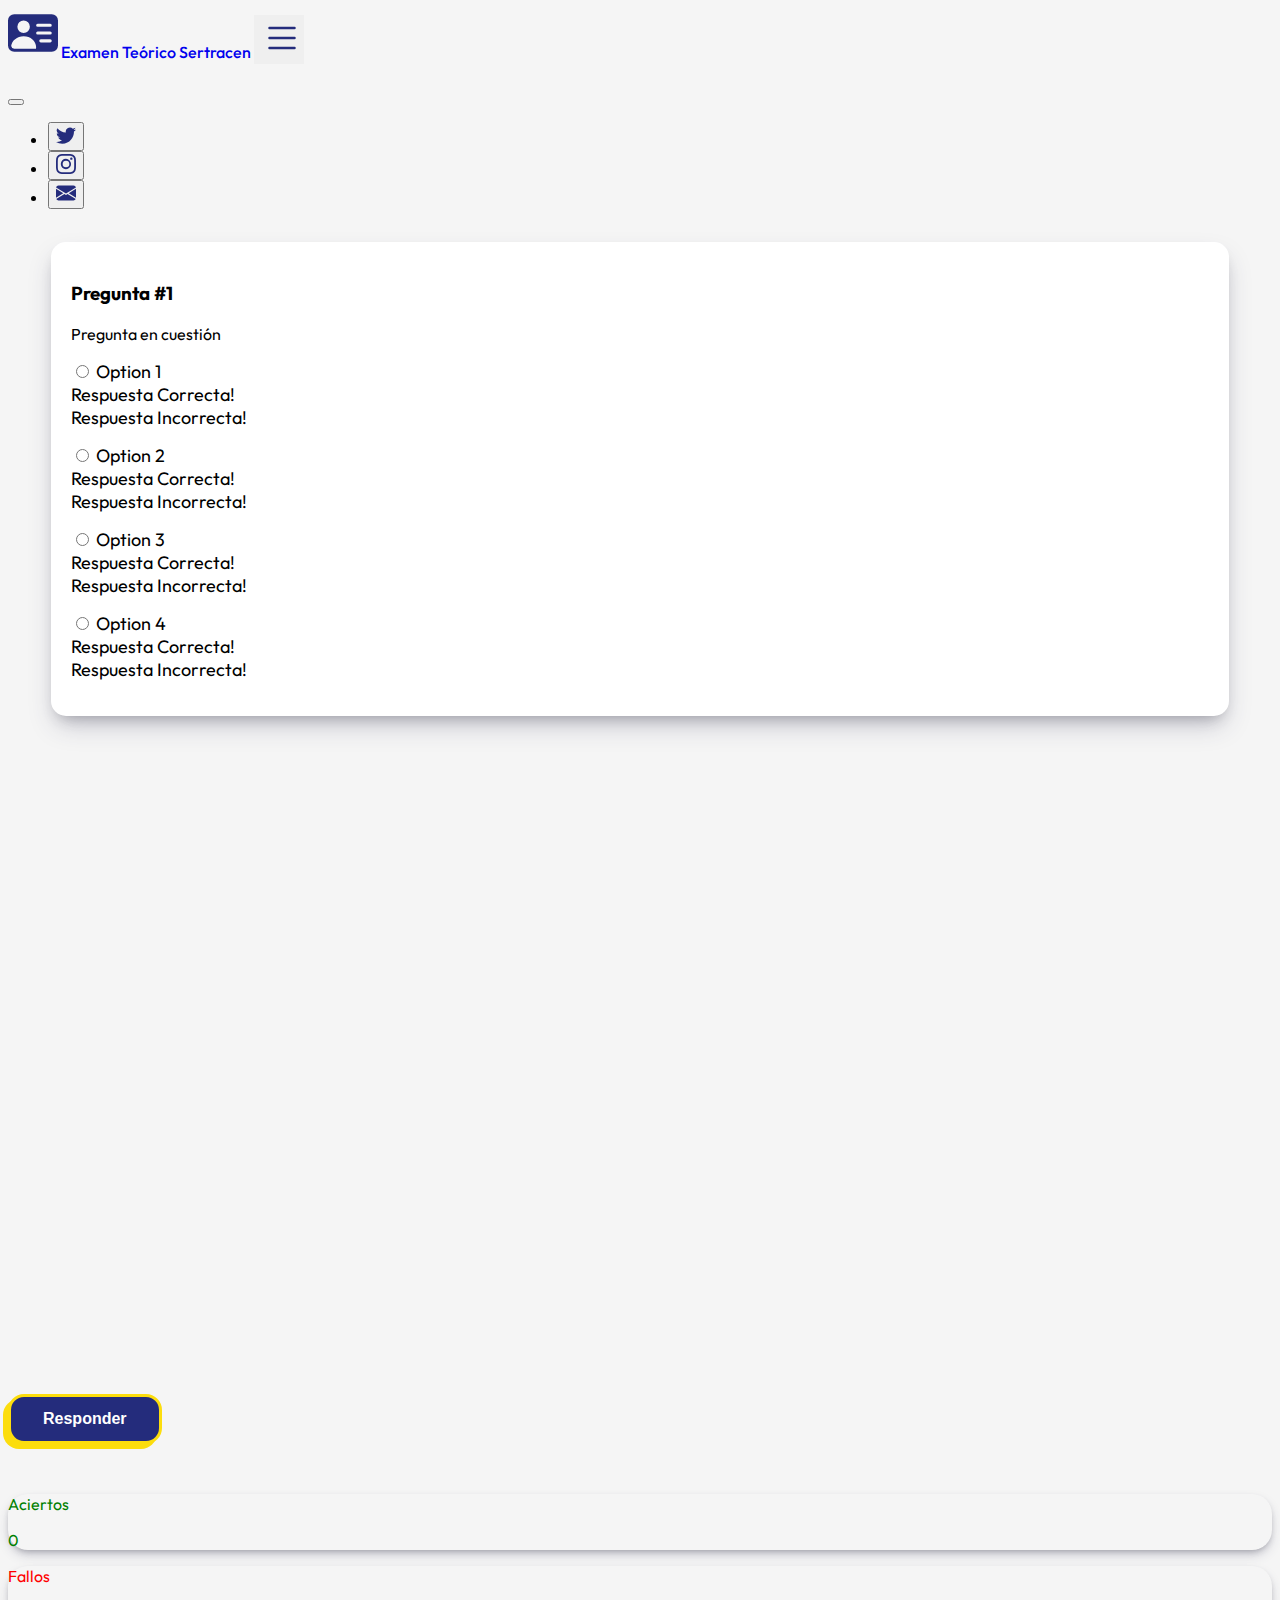
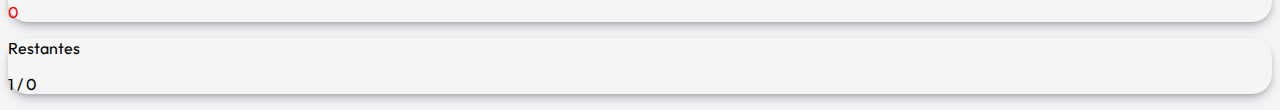
<file: static/quiz.html>
<!DOCTYPE html>
<html lang="en">

<head>
    <meta charset="UTF-8">
    <meta name="viewport" content="width=device-width, initial-scale=1.0">
    <link href="https://cdn.jsdelivr.net/npm/bootstrap@5.3.0/dist/css/bootstrap.min.css" rel="stylesheet"
        integrity="sha384-9ndCyUaIbzAi2FUVXJi0CjmCapSmO7SnpJef0486qhLnuZ2cdeRhO02iuK6FUUVM" crossorigin="anonymous">
    <title>Practica</title>
    <link rel="stylesheet" href="/styles/style.css">
</head>

<body class="gray-body">
    <nav class="navbar navbar-expand-lg">
        <div class="container">
            <a class="navbar-brand text-light" href="http://sertracteorico.com/">
                <svg xmlns="http://www.w3.org/2000/svg" width="50" height="50" fill="#242c7c"
                    class="bi bi-person-vcard-fill" viewBox="0 0 16 16">
                    <path
                        d="M0 4a2 2 0 0 1 2-2h12a2 2 0 0 1 2 2v8a2 2 0 0 1-2 2H2a2 2 0 0 1-2-2V4Zm9 1.5a.5.5 0 0 0 .5.5h4a.5.5 0 0 0 0-1h-4a.5.5 0 0 0-.5.5ZM9 8a.5.5 0 0 0 .5.5h4a.5.5 0 0 0 0-1h-4A.5.5 0 0 0 9 8Zm1 2.5a.5.5 0 0 0 .5.5h3a.5.5 0 0 0 0-1h-3a.5.5 0 0 0-.5.5Zm-1 2C9 10.567 7.21 9 5 9c-2.086 0-3.8 1.398-3.984 3.181A1 1 0 0 0 2 13h6.96c.026-.163.04-.33.04-.5ZM7 6a2 2 0 1 0-4 0 2 2 0 0 0 4 0Z" />
                </svg>
                <a class="navbar-brand examen" href="http://sertracteorico.com/">Examen Teórico Sertracen</a>
            </a>
            <button class="navbar-toggler" style="border-color: transparent; padding-right: 0.01rem;" type="button"
                data-bs-toggle="offcanvas" data-bs-target="#offcanvasNavbar" aria-controls="offcanvasNavbar"
                aria-label="Toggle navigation">
                <span><svg xmlns="http://www.w3.org/2000/svg" width="40" height="40" fill="#242c7c" class="bi bi-list"
                        viewBox="0 0 16 16">
                        <path fill-rule="evenodd"
                            d="M2.5 12a.5.5 0 0 1 .5-.5h10a.5.5 0 0 1 0 1H3a.5.5 0 0 1-.5-.5zm0-4a.5.5 0 0 1 .5-.5h10a.5.5 0 0 1 0 1H3a.5.5 0 0 1-.5-.5zm0-4a.5.5 0 0 1 .5-.5h10a.5.5 0 0 1 0 1H3a.5.5 0 0 1-.5-.5z" />
                    </svg></span>
            </button>
            <div class=" offcanvas offcanvas-end" tabindex="-1" id="offcanvasNavbar"
                aria-labelledby="offcanvasNavbarLabel">
                <div class="offcanvas-header">
                    <h5 class="offcanvas-title" id="offcanvasNavbarLabel"></h5>
                    <button type="button" class="btn-close" data-bs-dismiss="offcanvas" aria-label="Close"></button>
                </div>
                <div class="offcanvas-body">
                    <ul class="navbar-nav justify-content-end flex-grow-1 social-ul">
                        <li class="nav-item nav-item-socialmedia">
                            <a href="https://twitter.com/SertracenP">
                                <button type="button" class="btn"><svg xmlns="http://www.w3.org/2000/svg" width="20"
                                        height="20" fill="#242c7c" class=" bi bi-twitter" id="social-logo"
                                        viewBox="0 0 16 16">
                                        <path
                                            d="M5.026 15c6.038 0 9.341-5.003 9.341-9.334 0-.14 0-.282-.006-.422A6.685 6.685 0 0 0 16 3.542a6.658 6.658 0 0 1-1.889.518 3.301 3.301 0 0 0 1.447-1.817 6.533 6.533 0 0 1-2.087.793A3.286 3.286 0 0 0 7.875 6.03a9.325 9.325 0 0 1-6.767-3.429 3.289 3.289 0 0 0 1.018 4.382A3.323 3.323 0 0 1 .64 6.575v.045a3.288 3.288 0 0 0 2.632 3.218 3.203 3.203 0 0 1-.865.115 3.23 3.23 0 0 1-.614-.057 3.283 3.283 0 0 0 3.067 2.277A6.588 6.588 0 0 1 .78 13.58a6.32 6.32 0 0 1-.78-.045A9.344 9.344 0 0 0 5.026 15z" />
                                    </svg></button>
                            </a>
                        </li>
                        <li class="nav-item nav-item-socialmedia">
                            <a href="https://www.instagram.com/sertracenpa/">
                                <button type="button" class="btn"><svg xmlns="http://www.w3.org/2000/svg" width="20"
                                        height="20" fill="#242c7c" class="bi bi-instagram" id="social-logo"
                                        viewBox="0 0 16 16">
                                        <path
                                            d="M8 0C5.829 0 5.556.01 4.703.048 3.85.088 3.269.222 2.76.42a3.917 3.917 0 0 0-1.417.923A3.927 3.927 0 0 0 .42 2.76C.222 3.268.087 3.85.048 4.7.01 5.555 0 5.827 0 8.001c0 2.172.01 2.444.048 3.297.04.852.174 1.433.372 1.942.205.526.478.972.923 1.417.444.445.89.719 1.416.923.51.198 1.09.333 1.942.372C5.555 15.99 5.827 16 8 16s2.444-.01 3.298-.048c.851-.04 1.434-.174 1.943-.372a3.916 3.916 0 0 0 1.416-.923c.445-.445.718-.891.923-1.417.197-.509.332-1.09.372-1.942C15.99 10.445 16 10.173 16 8s-.01-2.445-.048-3.299c-.04-.851-.175-1.433-.372-1.941a3.926 3.926 0 0 0-.923-1.417A3.911 3.911 0 0 0 13.24.42c-.51-.198-1.092-.333-1.943-.372C10.443.01 10.172 0 7.998 0h.003zm-.717 1.442h.718c2.136 0 2.389.007 3.232.046.78.035 1.204.166 1.486.275.373.145.64.319.92.599.28.28.453.546.598.92.11.281.24.705.275 1.485.039.843.047 1.096.047 3.231s-.008 2.389-.047 3.232c-.035.78-.166 1.203-.275 1.485a2.47 2.47 0 0 1-.599.919c-.28.28-.546.453-.92.598-.28.11-.704.24-1.485.276-.843.038-1.096.047-3.232.047s-2.39-.009-3.233-.047c-.78-.036-1.203-.166-1.485-.276a2.478 2.478 0 0 1-.92-.598 2.48 2.48 0 0 1-.6-.92c-.109-.281-.24-.705-.275-1.485-.038-.843-.046-1.096-.046-3.233 0-2.136.008-2.388.046-3.231.036-.78.166-1.204.276-1.486.145-.373.319-.64.599-.92.28-.28.546-.453.92-.598.282-.11.705-.24 1.485-.276.738-.034 1.024-.044 2.515-.045v.002zm4.988 1.328a.96.96 0 1 0 0 1.92.96.96 0 0 0 0-1.92zm-4.27 1.122a4.109 4.109 0 1 0 0 8.217 4.109 4.109 0 0 0 0-8.217zm0 1.441a2.667 2.667 0 1 1 0 5.334 2.667 2.667 0 0 1 0-5.334z" />
                                    </svg></button>
                            </a>
                        </li>
                        </li>
                        <li class="nav-item nav-item-socialmedia">
                            <a href = "mailto: camiloarangoe@protonmail.com">
                                <button type="button" class="btn"><svg xmlns="http://www.w3.org/2000/svg" width="20"
                                        height="20" fill="#242c7c" class="bi bi-envelope-fill" id="social-logo"
                                        viewBox="0 0 16 16">
                                        <path
                                            d="M.05 3.555A2 2 0 0 1 2 2h12a2 2 0 0 1 1.95 1.555L8 8.414.05 3.555ZM0 4.697v7.104l5.803-3.558L0 4.697ZM6.761 8.83l-6.57 4.027A2 2 0 0 0 2 14h12a2 2 0 0 0 1.808-1.144l-6.57-4.027L8 9.586l-1.239-.757Zm3.436-.586L16 11.801V4.697l-5.803 3.546Z" />
                                    </svg></button>
                            </a>
                        </li>
                    </ul>
                </div>
            </div>
        </div>
    </nav>

    <form id="myForm" class="needs-validation" style="margin-bottom: 50px; margin-top: -30px;">
        <div class="container ">
            <div class="row d-flex justify-content-center">
                <div class="">
                    <div class="question-box">
                        <h3 id="nDePregunta" class="text-muted">Pregunta #?</h3>
                        <p id="pregunta">Pregunta en cuestión</p>
                        <div class="form-check">
                            <input class="form-check-input form-check-large" type="radio" name="flexRadioDefault"
                                id="optionA">
                            <label class="form-check-label" for="optionA" id="answerA">
                                Option 1
                            </label>
                            <div class="valid-feedback">
                                Respuesta Correcta!
                            </div>
                            <div class="invalid-feedback">
                                Respuesta Incorrecta!
                            </div>
                        </div>
                        <div class="form-check">
                            <input class="form-check-input" type="radio" name="flexRadioDefault" id="optionB">
                            <label class="form-check-label" for="optionB" id="answerB">
                                Option 2
                            </label>
                            <div class="valid-feedback">
                                Respuesta Correcta!
                            </div>
                            <div class="invalid-feedback">
                                Respuesta Incorrecta!
                            </div>
                        </div>
                        <div class="form-check">
                            <input class="form-check-input form-check-large" type="radio" name="flexRadioDefault"
                                id="optionC">
                            <label class="form-check-label " for="optionC" id="answerC">
                                Option 3
                            </label>
                            <div class="valid-feedback">
                                Respuesta Correcta!
                            </div>
                            <div class="invalid-feedback">
                                Respuesta Incorrecta!
                            </div>
                        </div>
                        <div class="form-check">
                            <input class="form-check-input form-check-large" type="radio" name="flexRadioDefault"
                                id="optionD">
                            <label class="form-check-label " for="optionD" id="answerD">
                                Option 4
                            </label>
                            <div class="valid-feedback">
                                Respuesta Correcta!
                            </div>
                            <div class="invalid-feedback">
                                Respuesta Incorrecta!
                            </div>
                        </div>
                    </div>
                </div>
            </div>
        </div>

        <div class="d-flex justify-content-center align-items-center">
            <a><button type="submit" class="button1" style="margin-top: 60%;" id="submit">Responder</button></a>
        </div>
    </form>

    <div class="container">
        <div class="row justify-content-center">
            <div class="col-xxl-2 col-xl-2 col-lg-2 col-md-3 col-sm-4 mb-3">
                <!-- Box 1 -->
                <div class="card-quiz">
                    <div class="card-body text-center" style="color: green;">
                        <p class="h6">Aciertos</p>
                        <p class="card-text" id="contadorCorrectas">0</p>
                    </div>
                </div>
            </div>
            <div class="col-xxl-2 col-xl-2 col-lg-2 col-md-3 col-sm-4 mb-3">
                <!-- Box 2 -->
                <div class="card-quiz">
                    <div class="card-body text-center" style="color: red;">
                        <p class="h6">Fallos</p>
                        <p class="card-text" id="contadorMalas">0</p>
                    </div>
                </div>
            </div>
            <div class="col-xxl-2 col-xl-2 col-lg-2 col-md-3 col-sm-4 mb-3">
                <!-- Box 3 -->
                <div class="card-quiz">
                    <div class="card-body text-center">
                        <p class="h6">Restantes</p>
                        <p class="card-text" id="restantes">0</p>
                    </div>
                </div>
            </div>
        </div>
    </div>

    <script src="https://cdn.jsdelivr.net/npm/bootstrap@5.3.0/dist/js/bootstrap.bundle.min.js"
        integrity="sha384-geWF76RCwLtnZ8qwWowPQNguL3RmwHVBC9FhGdlKrxdiJJigb/j/68SIy3Te4Bkz"
        crossorigin="anonymous"></script>
    <script src="/scripts/app.js"></script>
    <script src="/scripts/result.js"></script>
    <script src="/scripts/database.js"></script>
</body>

</html>
</file>
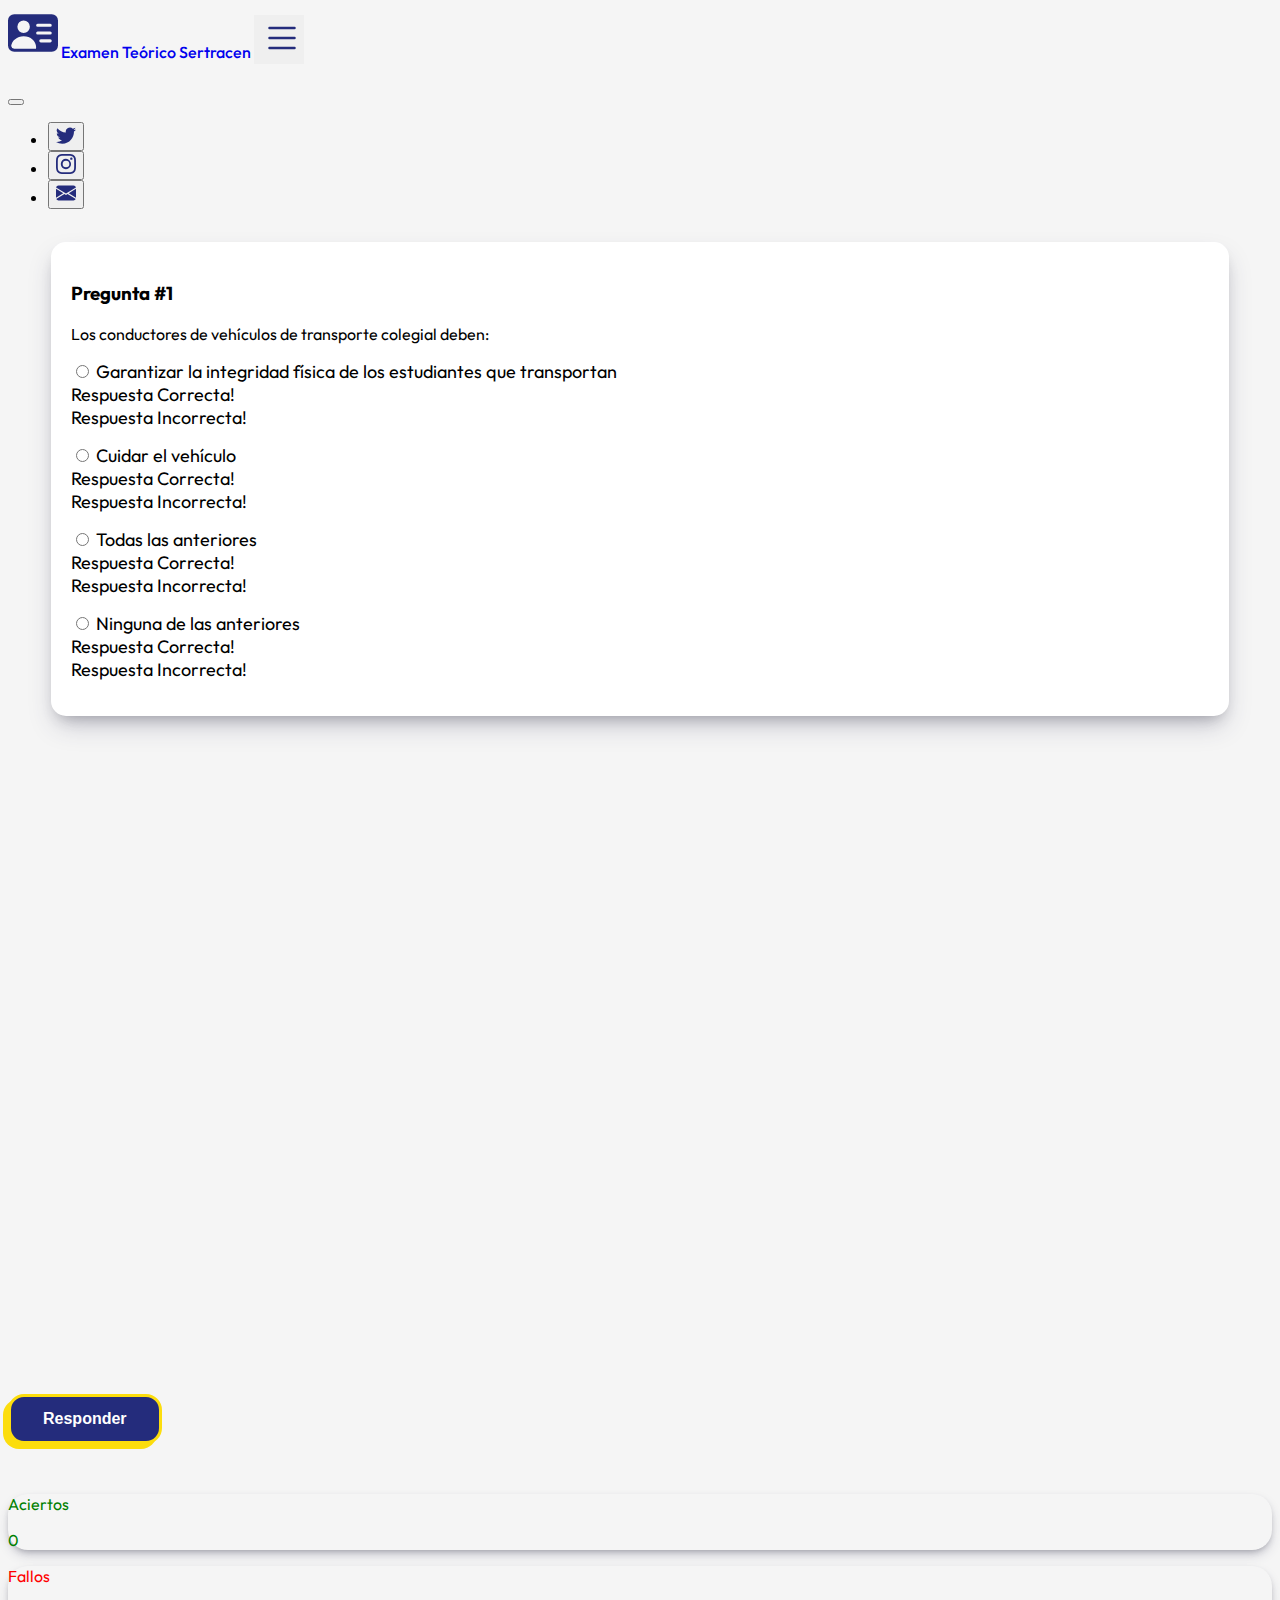
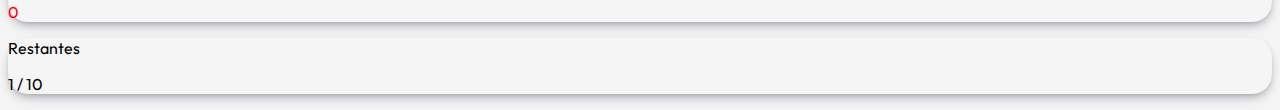
<file: static/simulador.html>
<!DOCTYPE html>
<html lang="en">

<head>
    <meta charset="UTF-8">
    <meta name="viewport" content="width=device-width, initial-scale=1.0">
    <link href="https://cdn.jsdelivr.net/npm/bootstrap@5.3.0/dist/css/bootstrap.min.css" rel="stylesheet"
        integrity="sha384-9ndCyUaIbzAi2FUVXJi0CjmCapSmO7SnpJef0486qhLnuZ2cdeRhO02iuK6FUUVM" crossorigin="anonymous">
    <title>Practica</title>
    <link rel="stylesheet" href="/styles/style.css">
</head>

<body class="gray-body">
    <nav class="navbar navbar-expand-lg">
        <div class="container">
            <a class="navbar-brand text-light" href="http://sertracteorico.com/">
                <svg xmlns="http://www.w3.org/2000/svg" width="50" height="50" fill="#242c7c"
                    class="bi bi-person-vcard-fill" viewBox="0 0 16 16">
                    <path
                        d="M0 4a2 2 0 0 1 2-2h12a2 2 0 0 1 2 2v8a2 2 0 0 1-2 2H2a2 2 0 0 1-2-2V4Zm9 1.5a.5.5 0 0 0 .5.5h4a.5.5 0 0 0 0-1h-4a.5.5 0 0 0-.5.5ZM9 8a.5.5 0 0 0 .5.5h4a.5.5 0 0 0 0-1h-4A.5.5 0 0 0 9 8Zm1 2.5a.5.5 0 0 0 .5.5h3a.5.5 0 0 0 0-1h-3a.5.5 0 0 0-.5.5Zm-1 2C9 10.567 7.21 9 5 9c-2.086 0-3.8 1.398-3.984 3.181A1 1 0 0 0 2 13h6.96c.026-.163.04-.33.04-.5ZM7 6a2 2 0 1 0-4 0 2 2 0 0 0 4 0Z" />
                </svg>
                <a class="navbar-brand examen" href="http://sertracteorico.com/">Examen Teórico Sertracen</a>
            </a>
            <button class="navbar-toggler" style="border-color: transparent; padding-right: 0.01rem;" type="button"
                data-bs-toggle="offcanvas" data-bs-target="#offcanvasNavbar" aria-controls="offcanvasNavbar"
                aria-label="Toggle navigation">
                <span><svg xmlns="http://www.w3.org/2000/svg" width="40" height="40" fill="#242c7c" class="bi bi-list"
                        viewBox="0 0 16 16">
                        <path fill-rule="evenodd"
                            d="M2.5 12a.5.5 0 0 1 .5-.5h10a.5.5 0 0 1 0 1H3a.5.5 0 0 1-.5-.5zm0-4a.5.5 0 0 1 .5-.5h10a.5.5 0 0 1 0 1H3a.5.5 0 0 1-.5-.5zm0-4a.5.5 0 0 1 .5-.5h10a.5.5 0 0 1 0 1H3a.5.5 0 0 1-.5-.5z" />
                    </svg></span>
            </button>
            <div class=" offcanvas offcanvas-end" tabindex="-1" id="offcanvasNavbar"
                aria-labelledby="offcanvasNavbarLabel">
                <div class="offcanvas-header">
                    <h5 class="offcanvas-title" id="offcanvasNavbarLabel"></h5>
                    <button type="button" class="btn-close" data-bs-dismiss="offcanvas" aria-label="Close"></button>
                </div>
                <div class="offcanvas-body">
                    <ul class="navbar-nav justify-content-end flex-grow-1 social-ul">
                        <li class="nav-item nav-item-socialmedia">
                            <a href="https://twitter.com/SertracenP">
                                <button type="button" class="btn"><svg xmlns="http://www.w3.org/2000/svg" width="20"
                                        height="20" fill="#242c7c" class=" bi bi-twitter" id="social-logo"
                                        viewBox="0 0 16 16">
                                        <path
                                            d="M5.026 15c6.038 0 9.341-5.003 9.341-9.334 0-.14 0-.282-.006-.422A6.685 6.685 0 0 0 16 3.542a6.658 6.658 0 0 1-1.889.518 3.301 3.301 0 0 0 1.447-1.817 6.533 6.533 0 0 1-2.087.793A3.286 3.286 0 0 0 7.875 6.03a9.325 9.325 0 0 1-6.767-3.429 3.289 3.289 0 0 0 1.018 4.382A3.323 3.323 0 0 1 .64 6.575v.045a3.288 3.288 0 0 0 2.632 3.218 3.203 3.203 0 0 1-.865.115 3.23 3.23 0 0 1-.614-.057 3.283 3.283 0 0 0 3.067 2.277A6.588 6.588 0 0 1 .78 13.58a6.32 6.32 0 0 1-.78-.045A9.344 9.344 0 0 0 5.026 15z" />
                                    </svg></button>
                            </a>
                        </li>
                        <li class="nav-item nav-item-socialmedia">
                            <a href="https://www.instagram.com/sertracenpa/">
                                <button type="button" class="btn"><svg xmlns="http://www.w3.org/2000/svg" width="20"
                                        height="20" fill="#242c7c" class="bi bi-instagram" id="social-logo"
                                        viewBox="0 0 16 16">
                                        <path
                                            d="M8 0C5.829 0 5.556.01 4.703.048 3.85.088 3.269.222 2.76.42a3.917 3.917 0 0 0-1.417.923A3.927 3.927 0 0 0 .42 2.76C.222 3.268.087 3.85.048 4.7.01 5.555 0 5.827 0 8.001c0 2.172.01 2.444.048 3.297.04.852.174 1.433.372 1.942.205.526.478.972.923 1.417.444.445.89.719 1.416.923.51.198 1.09.333 1.942.372C5.555 15.99 5.827 16 8 16s2.444-.01 3.298-.048c.851-.04 1.434-.174 1.943-.372a3.916 3.916 0 0 0 1.416-.923c.445-.445.718-.891.923-1.417.197-.509.332-1.09.372-1.942C15.99 10.445 16 10.173 16 8s-.01-2.445-.048-3.299c-.04-.851-.175-1.433-.372-1.941a3.926 3.926 0 0 0-.923-1.417A3.911 3.911 0 0 0 13.24.42c-.51-.198-1.092-.333-1.943-.372C10.443.01 10.172 0 7.998 0h.003zm-.717 1.442h.718c2.136 0 2.389.007 3.232.046.78.035 1.204.166 1.486.275.373.145.64.319.92.599.28.28.453.546.598.92.11.281.24.705.275 1.485.039.843.047 1.096.047 3.231s-.008 2.389-.047 3.232c-.035.78-.166 1.203-.275 1.485a2.47 2.47 0 0 1-.599.919c-.28.28-.546.453-.92.598-.28.11-.704.24-1.485.276-.843.038-1.096.047-3.232.047s-2.39-.009-3.233-.047c-.78-.036-1.203-.166-1.485-.276a2.478 2.478 0 0 1-.92-.598 2.48 2.48 0 0 1-.6-.92c-.109-.281-.24-.705-.275-1.485-.038-.843-.046-1.096-.046-3.233 0-2.136.008-2.388.046-3.231.036-.78.166-1.204.276-1.486.145-.373.319-.64.599-.92.28-.28.546-.453.92-.598.282-.11.705-.24 1.485-.276.738-.034 1.024-.044 2.515-.045v.002zm4.988 1.328a.96.96 0 1 0 0 1.92.96.96 0 0 0 0-1.92zm-4.27 1.122a4.109 4.109 0 1 0 0 8.217 4.109 4.109 0 0 0 0-8.217zm0 1.441a2.667 2.667 0 1 1 0 5.334 2.667 2.667 0 0 1 0-5.334z" />
                                    </svg></button>
                            </a>
                        </li>
                        </li>
                        <li class="nav-item nav-item-socialmedia">
                            <a href = "mailto: camiloarangoe@protonmail.com">
                                <button type="button" class="btn"><svg xmlns="http://www.w3.org/2000/svg" width="20"
                                        height="20" fill="#242c7c" class="bi bi-envelope-fill" id="social-logo"
                                        viewBox="0 0 16 16">
                                        <path
                                            d="M.05 3.555A2 2 0 0 1 2 2h12a2 2 0 0 1 1.95 1.555L8 8.414.05 3.555ZM0 4.697v7.104l5.803-3.558L0 4.697ZM6.761 8.83l-6.57 4.027A2 2 0 0 0 2 14h12a2 2 0 0 0 1.808-1.144l-6.57-4.027L8 9.586l-1.239-.757Zm3.436-.586L16 11.801V4.697l-5.803 3.546Z" />
                                    </svg></button>
                            </a>
                        </li>
                    </ul>
                </div>
            </div>
        </div>
    </nav>

    <form id="myForm" class="needs-validation" style="margin-bottom: 50px; margin-top: -30px;">
        <div class="container ">
            <div class="row d-flex justify-content-center">
                <div class="">
                    <div class="question-box">
                        <h3 id="nDePregunta" class="text-muted">Pregunta #?</h3>
                        <p id="pregunta">Pregunta en cuestión</p>
                        <div class="form-check">
                            <input class="form-check-input form-check-large" type="radio" name="flexRadioDefault"
                                id="optionA">
                            <label class="form-check-label" for="optionA" id="answerA">
                                Option 1
                            </label>
                            <div class="valid-feedback">
                                Respuesta Correcta!
                            </div>
                            <div class="invalid-feedback">
                                Respuesta Incorrecta!
                            </div>
                        </div>
                        <div class="form-check">
                            <input class="form-check-input" type="radio" name="flexRadioDefault" id="optionB">
                            <label class="form-check-label" for="optionB" id="answerB">
                                Option 2
                            </label>
                            <div class="valid-feedback">
                                Respuesta Correcta!
                            </div>
                            <div class="invalid-feedback">
                                Respuesta Incorrecta!
                            </div>
                        </div>
                        <div class="form-check">
                            <input class="form-check-input form-check-large" type="radio" name="flexRadioDefault"
                                id="optionC">
                            <label class="form-check-label " for="optionC" id="answerC">
                                Option 3
                            </label>
                            <div class="valid-feedback">
                                Respuesta Correcta!
                            </div>
                            <div class="invalid-feedback">
                                Respuesta Incorrecta!
                            </div>
                        </div>
                        <div class="form-check">
                            <input class="form-check-input form-check-large" type="radio" name="flexRadioDefault"
                                id="optionD">
                            <label class="form-check-label " for="optionD" id="answerD">
                                Option 4
                            </label>
                            <div class="valid-feedback">
                                Respuesta Correcta!
                            </div>
                            <div class="invalid-feedback">
                                Respuesta Incorrecta!
                            </div>
                        </div>
                    </div>
                </div>
            </div>
        </div>

        <div class="d-flex justify-content-center align-items-center">
            <a><button type="submit" class="button1" style="margin-top: 60%;" id="submit">Responder</button></a>
        </div>
    </form>

    <div class="container">
        <div class="row justify-content-center">
            <div class="col-xxl-2 col-xl-2 col-lg-2 col-md-3 col-sm-4 mb-3">
                <div class="card-quiz small-card shadowcard">
                    <div class="card-body text-center" style="color: green;">
                        <p class="h5">Aciertos</p>
                        <p class="card-text" id="contadorCorrectas">0</p>
                    </div>
                </div>
            </div>
            <div class="col-xxl-2 col-xl-2 col-lg-2 col-md-3 col-sm-4 mb-3">
                <div class="card-quiz small-card shadowcard">
                    <div class="card-body text-center" style="color: red;">
                        <p class="h5">Fallos</p>
                        <p class="card-text" id="contadorMalas">0</p>
                    </div>
                </div>
            </div>
            <div class="col-xxl-2 col-xl-2 col-lg-2 col-md-3 col-sm-4 mb-3">
                <div class="card-quiz small-card shadowcard">
                    <div class="card-body text-center">
                        <p class="h5">Restantes</p>
                        <p class="card-text" id="restantes">0</p>
                    </div>
                </div>
            </div>
        </div>
    </div>

    <script src="https://cdn.jsdelivr.net/npm/bootstrap@5.3.0/dist/js/bootstrap.bundle.min.js"
        integrity="sha384-geWF76RCwLtnZ8qwWowPQNguL3RmwHVBC9FhGdlKrxdiJJigb/j/68SIy3Te4Bkz"
        crossorigin="anonymous"></script>
    <script src="/scripts/random.js"></script>

</body>

</html>
</file>
<file: styles/style.css>
@import url('https://fonts.googleapis.com/css2?family=Outfit&display=swap');

body {
    background-color: #242c7c;
    font-family: 'Outfit', sans-serif;
}

.examen {
    font-weight: 500;
}

.content {
    margin-top: 7rem;
}

.content2 {
    background-color: #242c7c;
    margin-top: 15rem;
}

.heading {
    font-size: 3rem;
    color: white;
    font-weight: 700;
}

.sizeimage {
    margin: auto;
    margin-top: 4rem;
    width: 40%;
    height: 40%;
    display: flex;
    justify-content: center;
}

.sizeimagecar {
    margin: auto;
    display: flex;
    justify-content: center;
    max-width: 50%;
}

.custom-btn {
    border-radius: 25px;
    width: auto;
    font-size: 20px;
    font-weight: 300px;

}

.custom-text {
    border-radius: 40px;
    width: 15%;
    font-size: 24px;
    font-weight: 500;
    margin-top: -.1em;
}

.box {
    background-color: white;
    padding: 20px;
    border-radius: 15px;
    margin: 0 auto;
    margin-top: 5%;
    margin-bottom: -5em;
}

.cards {
    margin-bottom: 15rem;
}

.question-box {
    background-color: white;
    padding: 20px;
    border-radius: 15px;
    width: 90%;
    height: 120%;
    margin: 0 auto;
    margin-top: 5%;
    margin-bottom: -5em;
    box-shadow: rgba(50, 50, 93, 0.25) 0px 13px 27px -5px, rgba(0, 0, 0, 0.3) 0px 8px 16px -8px;
}

.btnColor {
    background-color: #fcdd0d;
}

.btnColor:hover {
    background-color: #ddc10a;
    color: black;
}

.btnColorAzul {
    background-color: #242c7c;
    color: white;
}

.btnColorAzul:hover {
    background-color: #181d53;
    color: white;
}


.gray-body {
    background-color: whitesmoke;
    font-family: 'Outfit', sans-serif;
}

.button1 {
    font-size: 1rem;
    padding: 0.8em 2em;
    background-color: #242c7c;
    border: 3px solid #fcdd0d;
    border-radius: 1em;
    color: #fff;
    font-weight: bolder;
    transition: cubic-bezier(0.68, -0.55, 0.265, 1.55) 0.4s;
    box-shadow: -5px 5px 0px 0px #fcdd0d;
}

.button1:hover {
    transform: translate(5px, -5px);
}

.button1custom {
    font-size: 1rem;
    padding: 0.8em 2em;
    background-color: #242c7c;
    border: 3px solid #fcdd0d;
    border-radius: 0.8em;
    color: #fff;
    font-weight: bolder;
    transition: cubic-bezier(0.68, -0.55, 0.265, 1.55) 0.4s;
    text-decoration: none;
    margin-left: -0.3rem;
}

.button1custom:hover {
    background-color: #181d53;
}

.form-check {
    font-size: large;
    margin-bottom: 15px;
}

.custom-card {
    width: 5%;
}

.card-body-custom {
    display: flex;
    flex-direction: column;
    align-items: center;
    justify-content: center;
    text-align: center;
    width: auto;
}

.button1Margin1 {
    margin-top: 6rem;
}

.button1Margin2 {
    margin-top: 6rem;
    margin-left: 1rem;
}

.index-cards {
    margin-top: 1rem;
}

.card1 {
    position: relative;
    display: flex;
    align-items: center;
    justify-content: center;
    box-shadow: 0 10px 20px rgba(0, 0, 0, 0.2);
    padding: 32px;
    overflow: hidden;
    border-radius: 10px;
    transition: all 0.5s cubic-bezier(0.23, 1, 0.320, 1);
    background-color: #242c7c;
}

.content1 {
    display: flex;
    flex-direction: column;
    align-items: flex-start;
    gap: 20px;
    color: white;
    transition: all 0.5s cubic-bezier(0.23, 1, 0.320, 1);
    z-index: 1;
}

.content1 .heading1 {
    font-weight: 700;
    font-size: 32px;
}

.content1 .para {
    line-height: 1.5;
}

.content1 .btn1 {
    color: #242c7c;
    background-color: white;
    text-decoration: none;
    padding: 10px;
    font-weight: 600;
    border: none;
    cursor: pointer;
    border-radius: 5px;
    box-shadow: 0 5px 10px rgba(0, 0, 0, 0.2);
}

.card1::before {
    content: "";
    position: absolute;
    left: 0;
    bottom: 0;
    width: 5px;
    height: 100%;
    background: linear-gradient(90deg, #fcdd0d 0%, #242c7c 100%);
    z-index: 1;
    transition: all 0.5s cubic-bezier(0.23, 1, 0.320, 1);
}

.card1:hover::before {
    width: 100%;
}

.card1:hover {
    box-shadow: none;
}

.card1:hover .btn1 {
    color: #242c7c;
    background: #ffffff;
    border: none;
}

.content1 .btn1:hover {
    outline: 2px solid white;
    background: transparent;
    color: white;
}

.content1 .btn1:active {
    box-shadow: none;
}

.card2 {
    position: relative;
    display: flex;
    align-items: center;
    justify-content: center;
    box-shadow: 0 10px 20px rgba(0, 0, 0, 0.2);
    padding: 32px;
    overflow: hidden;
    border-radius: 10px;
    transition: all 0.5s cubic-bezier(0.23, 1, 0.320, 1);
    background-color: #242c7c;
}

.card2::before {
    content: "";
    position: absolute;
    right: 0;
    bottom: 0;
    width: 5px;
    height: 100%;
    background: linear-gradient(-90deg, #fcdd0d 0%, #242c7c 100%);
    z-index: 1;
    transition: all 0.5s cubic-bezier(0.23, 1, 0.320, 1);
}

.card2:hover::before {
    width: 100%;
}

.card2:hover {
    box-shadow: none;
}

.card2:hover .btn2 {
    color: #242c7c;
    background: #ffffff;
    border: none;
}

.card {
    border-radius: 20px;
    box-shadow: 10px 10px 20px rgba(0, 0, 0, 0.5);
    width: 300px;
    height: 200px;
    transition: transform 0.3s ease;
}

.card:hover {
    transform: scale(1.1);
}

.card-quiz {
    border-radius: 20px;
    box-shadow: rgba(50, 50, 93, 0.25) 0px 6px 12px -2px, rgba(0, 0, 0, 0.3) 0px 3px 7px -3px;
}

.btn1 {
    margin-top: 1rem;
}

.selecciona {
    width: 65.5%;
    margin: auto;
    margin-top: 15rem;
    border-radius: 7px;
}

.sampletext1 {
    margin-top: 20rem;
}

.finish {
    margin-top: 10rem;
}

a {
    text-decoration: none;

}

/*X-Large devices (large desktops, less than 1400px)*/
@media (max-width: 1399.98px) {
    .card {
        width: 100%;
        height: 100%;
    }	
}

/*Large devices (desktops, less than 1200px)*/
@media (max-width: 1199.98px) {
    .selecciona {
        width: auto;
    }

    .sampletext1 {
        margin-top: 20rem;
    }
}

/*Medium devices (tablets, less than 992px)*/
@media (max-width: 991.98px) {
    .card2 {
        margin-top: 1rem;
    }
}

/*Small devices (landscape phones, less than 768px)*/
@media (max-width: 767.98px) {
    .bi-twitter path {
        fill: #242c7c;
    }

    .nav-item-socialmedia {
        margin-bottom: 3rem;
    }

    .social-ul {
        display: flex;
        justify-content: center;
        align-items: center;
        margin-top: 35%;
    }

    .bi-instagram path {
        fill: #242c7c;
    }

    .bi-envelope-fill path {
        fill: #242c7c;
    }

    .card2 {
        margin-top: 1rem;
    }

    .cards {
        margin-bottom: 1rem;
    }

    .selecciona {
        margin-top: 2rem;
    }

    .sampletext1 {
        margin-top: 5rem;
    }

    .finish {
        margin-top: 4rem;
    }

    #social-logo {
        width: 4rem;
        height: 4rem;
    }
}

/*X-Small devices (portrait phones, less than 576px)*/
@media (max-width: 575.98px) {
    .content {
        display: flex;
        justify-content: center;
        flex-direction: column;
        margin: auto;
        margin-top: 2em;
    }

    .heading {
        font-size: 1.8rem;
    }

    .custom-btn {
        border-radius: 40px;
        width: 30%;
        font-size: 1rem;
        font-weight: 500;
        margin-top: -.1em;
    }

    .sizeimage {
        margin-top: 2rem;
    }

    .modes {
        margin: auto;
    }

    .index-body {
        background-color: #242c7c;
        background-image: none;
    }

    .box {
        background-color: white;
        padding: 20px;
        border-radius: 15px;
        width: 100%;
        height: 120%;
        margin: 0 auto;
        margin-top: 5%;
        margin-bottom: -5em;
    }

    .sizeimagecar {
        margin: auto;
        display: flex;
        justify-content: center;
    }

    .selecciona {
        margin: auto;
        border-radius: 7px;
        margin-top: 3rem;
        padding: 0;
        width: auto;
    }

    .cards {
        margin-bottom: 0rem;
    }

    .examen {
        display: none;
    }

    .card2 {
        margin-top: 1rem;
    }

    .con {
        width: 8rem;
        margin-top: -2rem;
    }

    .question-box {
        font-size: 1rem;
        margin-top: 2rem;
    }

    .sampletext1 {
        margin-top: 5rem;
    }

    .card-img{
        height: 100%;
        object-fit: cover;
    }

    .card {
        width: 100%;
        height: 100%;
    }

   
}
</file>
